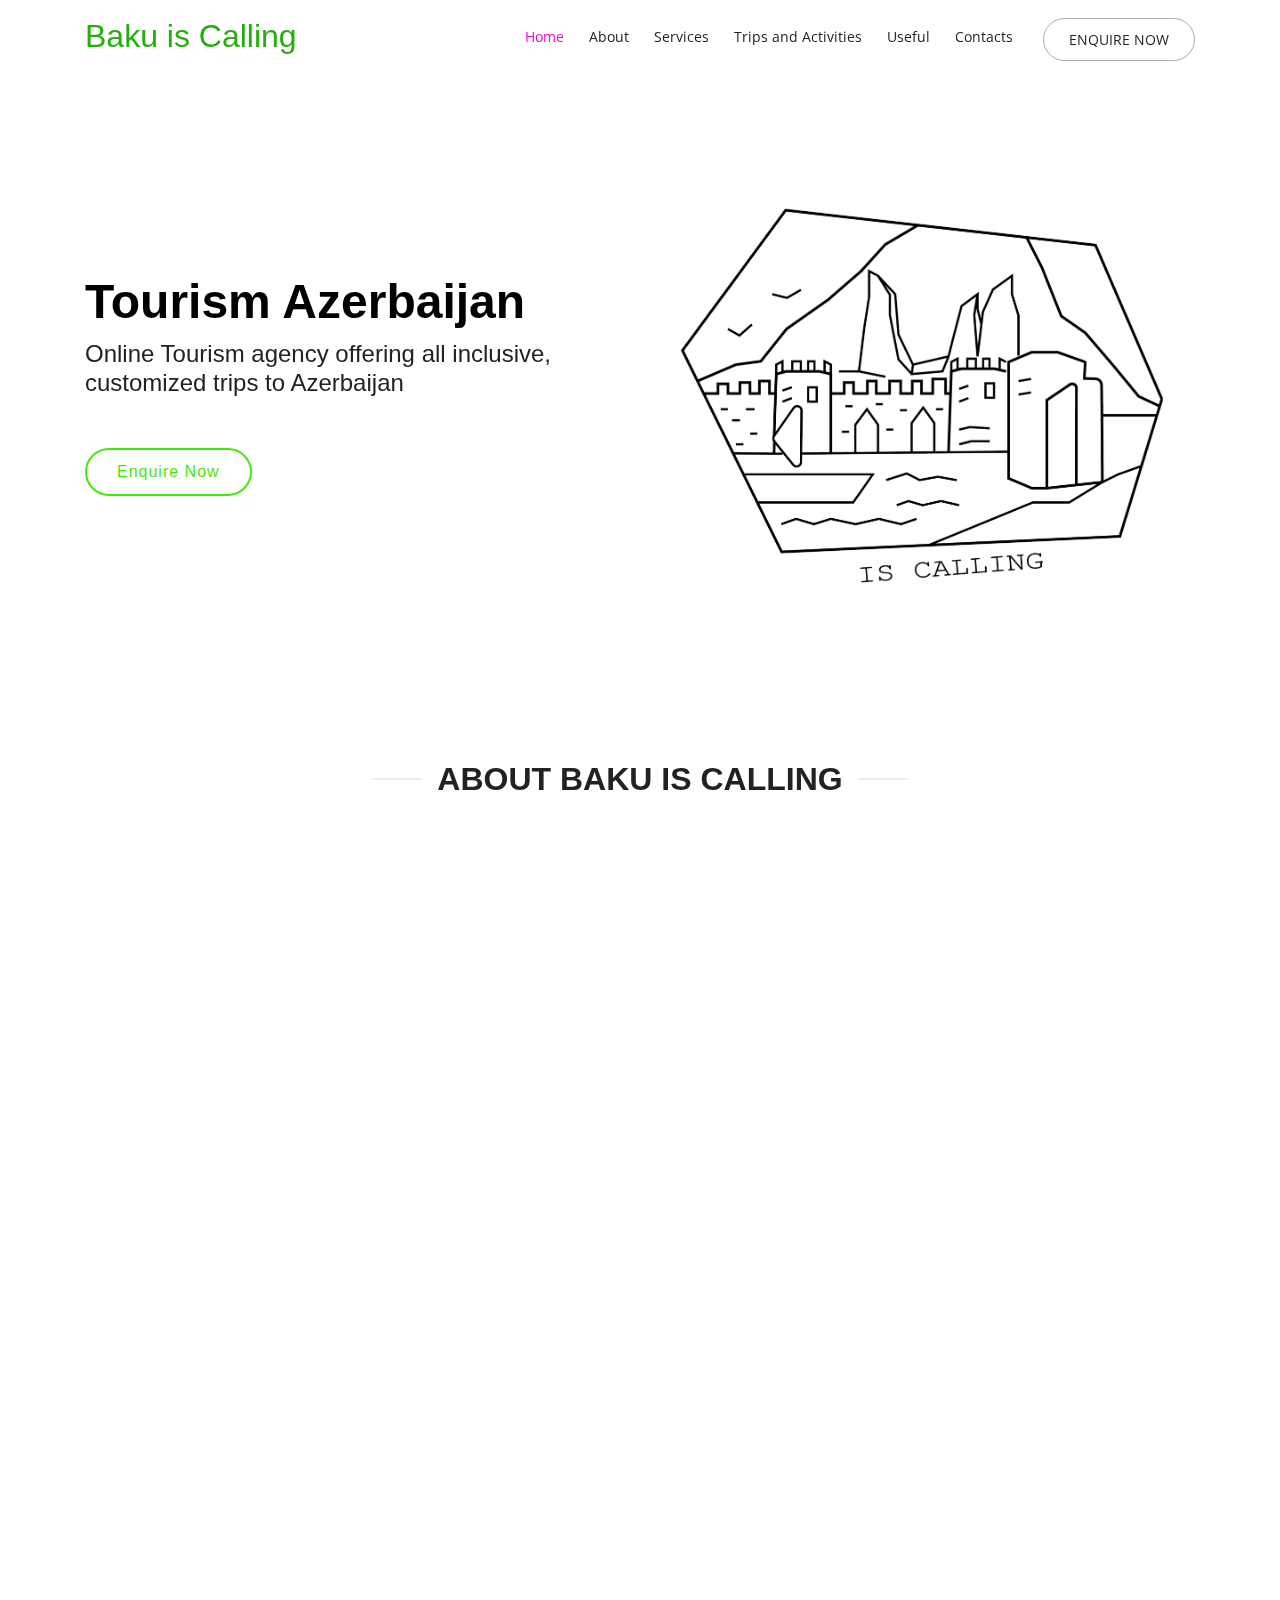
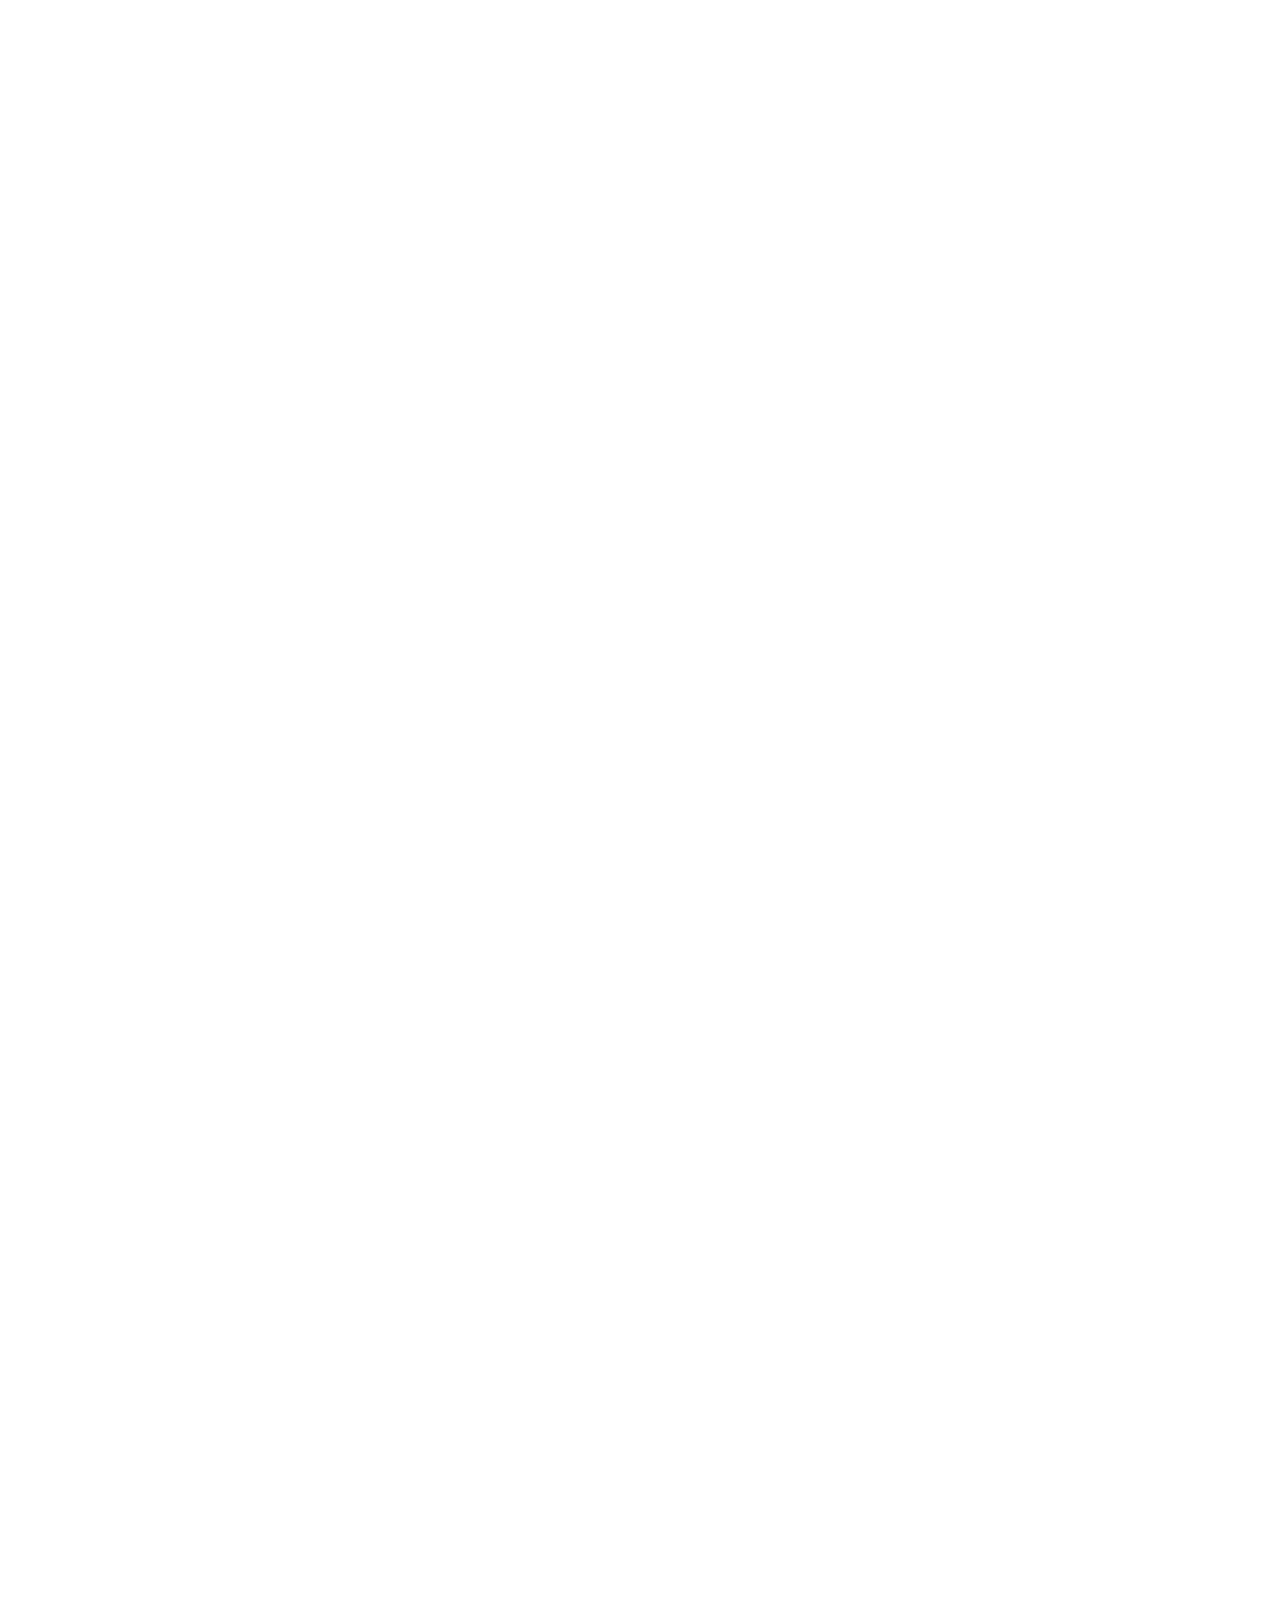
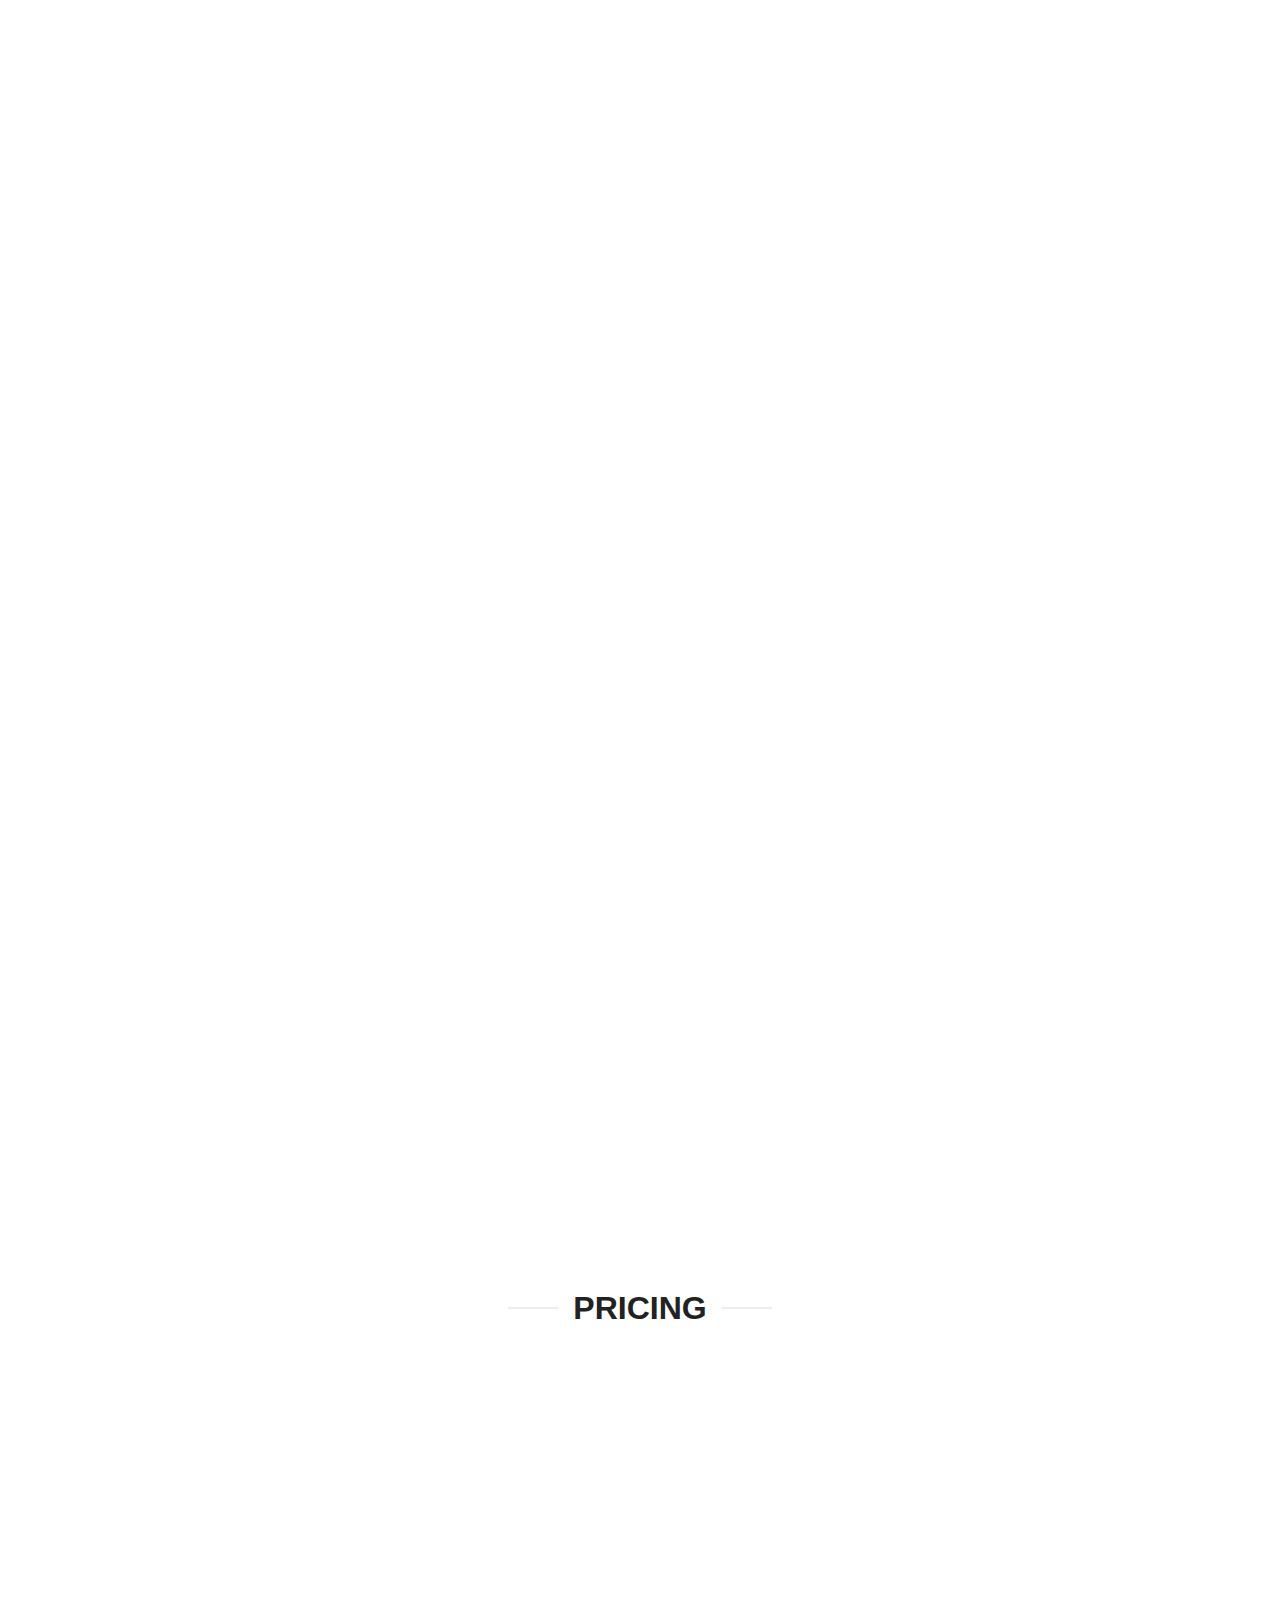
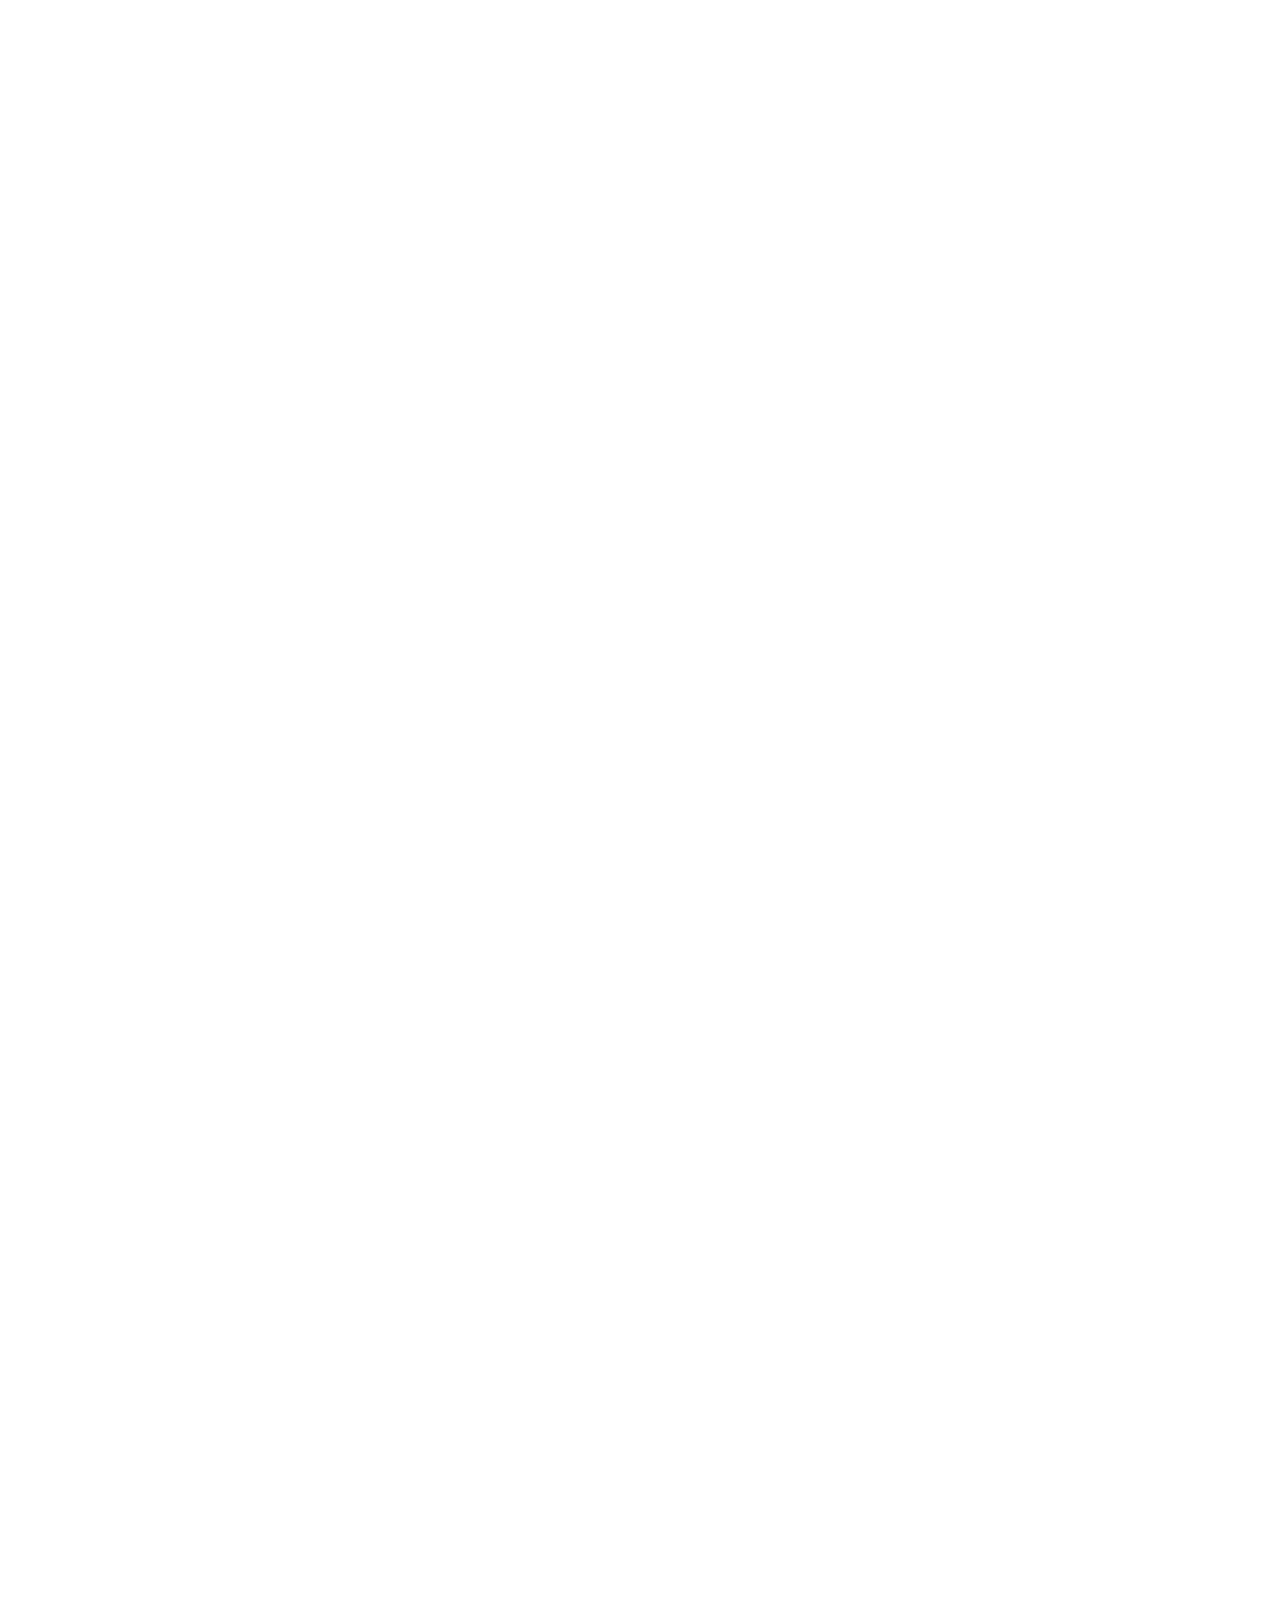
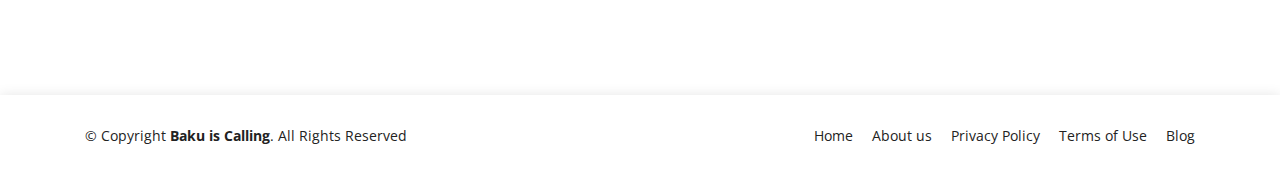
<file: index.html>
<!DOCTYPE html>
<html lang="en">

<head>
  <meta http-equiv="Content-Type" content="text/html; charset=UTF-8">
  <meta name="viewport" content="width=device-width, initial-scale=1.0">
  <meta name="description" content="Visit Azerbaijan with our customized accommodation, transportation and guide services. Trips and activities in Baku and regions of Azerbaijan.">
  <meta name="keywords" content="Azerbaijan Tourism, Visit Azerbaijan, Holiday Baku, Visit Baku, Tourism Azerbaijan, Tourism Baku">
  <meta name="yandex-verification" content="dbf1a92e62bc83cd" />
  <title>Visit Azerbaijan | Baku is Calling</title>
  <link rel="canonical" href="https://bakuiscalling.com/">
<!-- Google Tag Manager -->
<script>(function(w,d,s,l,i){w[l]=w[l]||[];w[l].push({'gtm.start':
new Date().getTime(),event:'gtm.js'});var f=d.getElementsByTagName(s)[0],
j=d.createElement(s),dl=l!='dataLayer'?'&l='+l:'';j.async=true;j.src=
'https://www.googletagmanager.com/gtm.js?id='+i+dl;f.parentNode.insertBefore(j,f);
})(window,document,'script','dataLayer','GTM-PJKL24L');</script>
<!-- End Google Tag Manager -->

  <!-- Favicons -->
  <link rel="icon" href="assets/img/apple-touch-icon.png">
  <link rel="apple-touch-icon" href="assets/img/apple-touch-icon.png">
  <link rel="icon" href="https://bakuiscalling.com/favicon.ico" type="image/x-icon">
  <!-- Google Fonts -->
  <link href="https://fonts.googleapis.com/css?family=Open+Sans:300,300i,400,400i,600,600i,700,700iRaleway:300,300i,400,400i,500,500i,600,600i,700,700iPoppins:300,300i,400,400i,500,500i,600,600i,700,700i" rel="stylesheet">

  <!-- Vendor CSS Files -->
  <link href="assets/vendor/bootstrap/css/bootstrap.min.css" rel="stylesheet">
  <link href="assets/vendor/icofont/icofont.min.css" rel="stylesheet">
  <link href="assets/vendor/remixicon/remixicon.css" rel="stylesheet">
  <link href="assets/vendor/boxicons/css/boxicons.min.css" rel="stylesheet">
  <link href="assets/vendor/owl.carousel/assets/owl.carousel.min.css" rel="stylesheet">
  <link href="assets/vendor/venobox/venobox.css" rel="stylesheet">
  <link href="assets/vendor/aos/aos.css" rel="stylesheet">
    <!-- Template Main CSS File -->
  <link href="assets/css/style.css" rel="stylesheet">
    <!-- Rechaptcha -->
    <script src='https://www.google.com/recaptcha/api.js'></script>
</head>

<body>
   <!-- Google Tag Manager (noscript) -->
<noscript><iframe src="https://www.googletagmanager.com/ns.html?id=GTM-PJKL24L"
height="0" width="0" style="display:none;visibility:hidden"></iframe></noscript>
<!-- End Google Tag Manager (noscript) -->
  <!-- ======= Header ======= -->
  <header id="header" class="fixed-top d-flex align-items-center">
    <div class="container d-flex align-items-center">

      <div class="logo mr-auto">
        <h2 class="text-light"><a href="/"><span>Baku is Calling</span></a></h2>
      </div>

      <nav class="nav-menu d-none d-lg-block">
        <ul>
          <li class="active"><a href="#header">Home</a></li>
          <li><a href="#about">About</a></li>
          <li><a href="#services">Services</a></li>
          <li><a href="#Trips-and-Activities">Trips and Activities</a></li>
          <li><a href="#useful">Useful</a></li>
		  <li><a href="#contacts">Contacts</a></li>
          <li class="get-started"><a class="btn btn-primary" data-toggle="modal" data-target="#exampleModalCenter">Enquire Now
          </a></li>
        </ul>
      </nav><!-- .nav-menu -->

    </div>
  </header><!-- End Header -->

  <!-- ======= Hero Section ======= -->
  <section id="hero" class="d-flex align-items-center">

    <div class="container">
      <div class="row">
        <div class="col-lg-6 pt-5 pt-lg-0 order-2 order-lg-1 d-flex flex-column justify-content-center">
          <h1 data-aos="zoom-out-right">Tourism Azerbaijan</h1>
          <h2 data-aos="zoom-out-right" data-aos-delay="400">Online Tourism agency offering all inclusive, customized trips to Azerbaijan</h2>
          <div data-aos="zoom-out-right" data-aos-delay="800">
			<button type="button" class="btn-order-now" data-toggle="modal" data-target="#exampleModalCenter">Enquire Now</button>
          </div>
        </div>
        <div class="col-lg-6 order-1 order-lg-2 hero-img" data-aos="fade-left" data-aos-delay="200">
          <img src="assets/img/apple-touch-icon.png" class="img-fluid animated" title="Visit Azerbaijan" alt="Baku is calling Icon">
        </div>
      </div>
    </div>
  </section><!-- End Hero -->

<!-- Modal -->
<div class="modal fade" id="exampleModalCenter" tabindex="-1" role="dialog" aria-hidden="true">
  <div class="modal-dialog modal-dialog-centered" role="document">
    <div class="modal-content">
      <div class="modal-header">
        <h5 class="modal-title w-100 text-center" >Fill your Enquiry</h5>
        <button type="button" class="close" data-dismiss="modal" aria-label="Close">
          <span aria-hidden="true">&times;</span>
        </button>
      </div>
      <div class="modal-body justify-content-center">
	  <form action="mail_handler.php" method="POST" name="form" class="form-box">
        <div class="modal-body mx-3">
        <div class="form-group">
		  <input type="text" id="name" name="name" placeholder="Your Name" class="form-control" required>
		  <label for="name" style="color:MediumSeaGreen;">Your Name</label>
        </div>
		&nbsp; &nbsp;
        <div class="form-group">
          <input type="email" id="email" name="email" placeholder="Your email" class="form-control" required>
          <label for="email" style="color:MediumSeaGreen;">Your Email</label>
        </div>
		&nbsp; &nbsp;
		<div class="form-group">
		  <input type="number" id="groupsize" name="groupsize" placeholder="Size of your group" class="form-control" required>
		  <label for="groupsize" style="color:MediumSeaGreen;">Size of your group</label>
        </div>
		&nbsp; &nbsp;
		<div class="form-row">
        <div class="form-group">
            <div class="form  input-with-post-icon datepicker">
            <input type="date" id="datefrom" class="form-control" name="datefrom" onfocus="this.min=new Date().toISOString().split('T')[0]" required>
			<label for="datefrom" style="color:MediumSeaGreen;" >Start Date</label>
          </div>
        </div>
		<div class="form-group">
            <div class="md-form  input-with-post-icon datepicker">
            <input type="date" id="dateto" class="form-control" name="dateto" onfocus="this.min=new Date().toISOString().split('T')[0]" required>
			<label for="dateto" style="color:MediumSeaGreen;" >End Date</label>
          </div>
        </div>
		</div>
		<div class="form-row">
		<div class="custom-control custom-checkbox">
        <input type="checkbox" class="custom-control-input" id="bakucitycheck" name="tours[]" value="BakuCity">
        <label class="custom-control-label" for="bakucitycheck">Baku City</label>
        </div>
		&nbsp; &nbsp;
		<div class="custom-control custom-checkbox">
        <input type="checkbox" class="custom-control-input" id="BakuMuseumsCheck" name="tours[]" value="BakuMuseums">
        <label class="custom-control-label" for="BakuMuseumsCheck">Baku Museums</label>
        </div>
		&nbsp; &nbsp;
		<div class="custom-control custom-checkbox">
        <input type="checkbox" class="custom-control-input" id="NaftalanCheck" name="tours[]" value="Naftalan">
        <label class="custom-control-label" for="NaftalanCheck">Naftalan</label>
        </div>
		</div>
		<div class="form-row">
		<div class="custom-control custom-checkbox">
        <input type="checkbox" class="custom-control-input" id="ShamakhiCheck" name="tours[]" value="Shamakhi">
        <label class="custom-control-label" for="ShamakhiCheck">Shamakhi</label>
        </div>
		&nbsp; &nbsp;
		<div class="custom-control custom-checkbox">
        <input type="checkbox" class="custom-control-input" id="GabalaCheck" name="tours[]" value="Gabala">
        <label class="custom-control-label" for="GabalaCheck">Gabala</label>
        </div>
		&nbsp; &nbsp;
		<div class="custom-control custom-checkbox">
        <input type="checkbox" class="custom-control-input" id="AteshgahCheck" name="tours[]" value="AteshgahandYanardag">
        <label class="custom-control-label" for="AteshgahCheck">Ateshgah and Yanardag</label>
        </div>
		</div>
		<div class="form-row">
		<div class="custom-control custom-checkbox">
        <input type="checkbox" class="custom-control-input" id="GoyGolCheck" name="tours[]" value="GoyGol">
        <label class="custom-control-label" for="GoyGolCheck">GoyGol</label>
        </div>
		&nbsp; &nbsp;
		<div class="custom-control custom-checkbox">
        <input type="checkbox" class="custom-control-input" id="Shekicheck" name="tours[]" value="Sheki">
        <label class="custom-control-label" for="Shekicheck">Sheki</label>
        </div>
		&nbsp; &nbsp;
		<div class="custom-control custom-checkbox">
        <input type="checkbox" class="custom-control-input" id="LahijCheck" name="tours[]" value="Lahij">
        <label class="custom-control-label" for="LahijCheck">Lahij</label>
        </div>
		&nbsp; &nbsp;
		<div class="custom-control custom-checkbox">
        <input type="checkbox" class="custom-control-input" id="HikingCheck" name="tours[]" value="Hiking">
        <label class="custom-control-label" for="HikingCheck">Hiking</label>
        </div>
		</div>
		<div class="form-row">
		<div class="custom-control custom-checkbox">
        <input type="checkbox" class="custom-control-input" id="GobustanCheck" name="tours[]" value="Gobustan">
        <label class="custom-control-label" for="GobustanCheck">Gobustan</label>
        </div>
		</div>
		<label style="color:MediumSeaGreen;" >Select Tours</label>
		
		
		<div class="form-row">
		<div class="custom-control custom-checkbox">
        <input type="checkbox" class="custom-control-input" id="AccommodationCheck" name="service[]" value="Accommodation">
        <label class="custom-control-label" for="AccommodationCheck">Accommodation</label>
        </div>
		&nbsp; &nbsp;
		<div class="custom-control custom-checkbox">
        <input type="checkbox" class="custom-control-input" id="transportationCheck" name="service[]" value="transportation">
        <label class="custom-control-label" for="transportationCheck">Transportation</label>
        </div>
		&nbsp; &nbsp;
		<div class="custom-control custom-checkbox">
        <input type="checkbox" class="custom-control-input" id="GuideCheck" name="service[]" value="Guide">
        <label class="custom-control-label" for="GuideCheck">Guide</label>
        </div>
		</div>
		<label style="color:MediumSeaGreen;" >Select Services</label>
		
		
		<div>
        <select multiple class="custom-select" name="servicefeatures[]" required>
		<option value="Luxury Transportation">Luxury Transportation</option>
		<option value="Offroad Vehicles">Offroad Vehicles</option>
		<option value="Apartment Villa">Apartment Villa</option>
		<option value="Luxury Hotel">Luxury Hotel</option>
		<option value="4* Hotel">4* Hotel</option>
		<option value="3* Hotel">3* Hotel</option>
		<option value="Hostel">Hostel</option>
		<option value="Camping Tent">Camping Tent</option>
		<option value="Event Venues">Event Venues</option>
		<option value="Extreme Activities">Extreme Activities</option>
		<option value="Golf">Golf</option>
		<option value="Bicycle">Bicycle</option>
		</select>
		<label style="color:MediumSeaGreen;" >Select Service Features</label>
		<small class="text-muted">
		Hold CTRL/CMD to select multiple
		</small>
		
        <div class="form-group">
          <i class="fas fa-pencil prefix grey-text"></i>
          <textarea id="textarea" class="md-textarea form-control" rows="4" name="msg" placeholder="Additional info about your trip"></textarea>
          <label for="textarea" style="color:MediumSeaGreen;" >Additional info</label>
          </div>
      </div> <br>
      <div id="robotfield" class="g-recaptcha" data-sitekey="6Le50ZIbAAAAAKEAwgjMxx20dxGnyZK-b3XjTi7e">
          </div>
      <label for="robotfield" style="color:MediumSeaGreen;" >Please Check this box</label><br>
      
	  <button type="button" class="btn btn-secondary" data-dismiss="modal">Close</button>
        <button type="submit" class="btn btn-primary" name="submit">Send Enquiry</button>
	  </div>
	  </form>
	  </div>
      <div class="modal-footer">
      </div>
    </div>
  </div>
</div>

  <main id="main">
    <!-- ======= About Us Section ======= -->
    <section id="about" class="about">
      <div class="container">
        <div class="section-title" data-aos="zoom-out-right">
          <h2>About Baku is Calling</h2>
        </div>

        <div class="row content">
          <div class="col-lg-6" data-aos="zoom-out-right" data-aos-delay="150">
            <p style="text-align:center;">Baku is Calling is offering professional tourism services in Azerbaijan. There is no need to leave your comfort zone, no need to visit conventional travel agencies multiple time and call them. Just tell us the details of what you want to do, we will organize it for you with help of our experienced supplier base.
			</p>
            <ul>
              <li><i class="ri-service-line"></i> We offer trips to all regions of Azerbaijan including accommodation, transportation and guide</li>
              <li><i class="ri-service-line"></i> We do not sell you a tour that is offered to all customers. We take your request and build a customized tour for you based on that.</li>
              <li><i class="ri-service-line"></i> You can add any service you want, ask for any trip inside Azerbaijan. In addition to trips, we can organise events and team-building activities on demand.</li>
            </ul>
          </div>
          <div class="col-lg-6 pt-4 pt-lg-0" data-aos="zoom-out-right" data-aos-delay="300">
            <p style="text-align:center;"> The customer journey starts with a filled enquiry on the website where you share some details like when you plan to visit, how many people visiting, which places you would like to visit and what additional services you require for your vacation in Baku and Azerbaijan. 
			   </p>
			  <ul>
			  <li><i class="ri-service-line"></i> Later, we come back to you with an offer according to your demands. Then the modifications are done based on your requirements again.</li>
			  <li><i class="ri-service-line"></i>The agreement is being done between us and you. The payments are done for service providers which is needed to be prepaid.</li>
			  <li><i class="ri-service-line"></i>In the last stage, you just visit Azerbaijan and enjoy your trip here.</li>
              </ul>
          </div>
        </div>
      </div>
    </section><!-- End About Us Section -->

    <!-- ======= Counts Section ======= -->
    <section id="counts" class="counts">
      <div class="container">
	  <div class= "section-title" data-aos="zoom-out-right">
          <h2>Tourism Numbers of Azerbaijan (2018)</h2>
        </div>

        <div class="row">
          <div class="image col-xl-5 d-flex align-items-stretch justify-content-xl-start" data-aos="fade-right" data-aos-delay="150">
            <img src="assets/img/1280px-Flag-map_of_Azerbaijan.svg.png" alt="Azerbaijan Map" title="Tourism Azerbaijan" class="img-fluid">
          </div>

          <div class="col-xl-7 d-flex align-items-stretch pt-4 pt-xl-0" data-aos="fade-left" data-aos-delay="300">
            <div class="content d-flex flex-column justify-content-center">
              <div class="row">
                <div class="col-md-6 d-md-flex align-items-md-stretch">
                  <div class="count-box">
					<i class="icofont-male"></i>
                    <span data-toggle="counter-up">2,849,600</span>
                    <p><strong>Number of foreigners visited</strong></p>
                  </div>
                </div>

                <div class="col-md-6 d-md-flex align-items-md-stretch">
                  <div class="count-box">
				     <i class="icofont-badge"></i>
                    <span data-toggle="counter-up">3</span>
                    <p><strong>UNESCO World Heritage Sites in Azerbaijan</strong></p>
                  </div>
                </div>

                <div class="col-md-6 d-md-flex align-items-md-stretch">
                  <div class="count-box">
				    <i class="icofont-5-star-hotel"></i>
                    <span data-toggle="counter-up">596</span>
                    <p><strong>Hotel and Hotel type organizations</strong></p>
                  </div>
                </div>

                <div class="col-md-6 d-md-flex align-items-md-stretch">
                  <div class="count-box">
                    <i class="icofont-hotel"></i>
                    <span data-toggle="counter-up">46,693</span>
                    <p><strong>Capacity of Hotel and Hotel type organizations</strong></p>
                  </div>
                </div>
                  
                  <small class="text-muted">
		Source www.stat.gov.az
		</small>
                  
              </div>
            </div>
          </div>
        </div>

      </div>
    </section><!-- End Counts Section -->

    <!-- ======= Services Section ======= -->
    <section id="services" class="services">
      <div class="container">

        <div class="section-title" data-aos="zoom-out-right">
          <h2>Tourism Services in Azerbaijan</h2>
          <p>Services offered in Baku and all the regions of Azerbaijan can be found below</p>
        </div>
		
		<div class="row justify-content-center" data-aos="zoom-out-right" data-aos-delay="200">
		<small>
		Click on services to add them to your enquiry.
		</small>
		</div>
		<br>		
        <div class="row justify-content-md-center">		
          <div class="col-md-6 col-lg-3 d-flex align-items-stretch mb-5 mb-lg-0">
		  <button onclick="checkIt('transportationCheck')" type="button" class="buttonaa" value="Transportation Service">
		      </button>
            <div class="icon-box" data-aos="zoom-out-right" data-aos-delay="100">
              <div class="icon"><i class="bx bx-bus"></i></div>
              <h3 class="title">Transportation in Azerbaijan</h3>
              <p class="description">According to the size of your group and needs we offer transportation. The service includes airport transfer, transportation for the trip destinations and transportation in free hours.</p>
            </div>
          </div>
		  		
          <div class="col-md-6 col-lg-3 d-flex align-items-stretch mb-5 mb-lg-0">
		  <button onclick="checkIt('AccommodationCheck')" type="button" class="buttonaa">
            </button>
            <div class="icon-box" data-aos="zoom-out-right" data-aos-delay="200">
              <div class="icon"><i class="bx bx-home-smile"></i></div>
              <h4 class="title">Accommodation in Azerbaijan</h4>
              <p class="description">The place to stay during your trip is going to be provided according to your needs.You have option to choose Hotel, Hostel, Apartment or custom venue for your events.</p>
            </div>
          </div>
		
          <div class="col-md-6 col-lg-3 d-flex align-items-stretch mb-5 mb-lg-0">
		  <button onclick="checkIt('GuideCheck')" type="button" class="buttonaa">
            </button>
            <div class="icon-box" data-aos="zoom-out-right" data-aos-delay="300">
              <div class="icon"><i class="bx bx-help-circle"></i></div>
              <h5 class="title">Guide in Azerbaijan</h5>
              <p class="description"> The Guides are offered according to the customer needs. Generally the guides are speaking English however based on the group travelling we offer custom languages as well.</p>
            </div>
          </div>
        </div>

      </div>
    </section><!-- End Services Section -->

    <!-- ======= Features Section ======= -->
    <section id="servicesdetailed" class="features">
      <div class="container">

        <div class="section-title" data-aos="zoom-out-right">
          <h2>Service Features</h2>
          <p>More details about the services offered.</p>
        </div>

        <div class="row" data-aos="zoom-out-right" data-aos-delay="300">
          <div class="col-lg-3 col-md-4">
            <div class="icon-box">
              <i class="icofont-racing-car" style="color: #F614DB;"></i>
              <h3><a>Luxury Transportation</a></h3>
            </div>
          </div>
          <div class="col-lg-3 col-md-4 mt-4 mt-md-0">
            <div class="icon-box">
              <i class="icofont-vehicle-trucktor" style="color: #5578ff;"></i>
              <h3><a>Offroad Vehicles</a></h3>
            </div>
          </div>
          <div class="col-lg-3 col-md-4 mt-4 mt-md-0">
            <div class="icon-box">
              <i class="icofont-ui-home" style="color: #e80368;"></i>
              <h3><a>Apartment Villa</a></h3>
            </div>
          </div>
          <div class="col-lg-3 col-md-4 mt-4 mt-lg-0">
            <div class="icon-box">
              <i class="icofont-5-star-hotel" style="color: #e361ff;"></i>
              <h3><a>Luxury Hotel</a></h3>
            </div>
          </div>
          <div class="col-lg-3 col-md-4 mt-4">
            <div class="icon-box">
              <i class="ri-hotel-line" style="color: #47aeff;"></i>
              <h3><a>4* Hotel</a></h3>
            </div>
          </div>
          <div class="col-lg-3 col-md-4 mt-4">
            <div class="icon-box">
              <i class="ri-hotel-fill" style="color: #1C902F;"></i>
              <h3><a>3* Hotel</a></h3>
            </div>
          </div>
          <div class="col-lg-3 col-md-4 mt-4">
            <div class="icon-box">
              <i class="icofont-hotel" style="color: #11dbcf;"></i>
              <h3><a>Hostel</a></h3>
            </div>
          </div>
          <div class="col-lg-3 col-md-4 mt-4">
            <div class="icon-box">
              <i class="icofont-hill-side" style="color: #4233ff;"></i>
              <h3><a>Camping Tent</a></h3>
            </div>
          </div>
          <div class="col-lg-3 col-md-4 mt-4">
            <div class="icon-box">
              <i class="ri-government-line" style="color: #b2904f;"></i>
              <h3><a>Event Venues</a></h3>
            </div>
          </div>
          <div class="col-lg-3 col-md-4 mt-4">
            <div class="icon-box">
              <i class="icofont-jumping" style="color: #b20969;"></i>
              <h3><a>Extreme Activities</a></h3>
            </div>
          </div>
          <div class="col-lg-3 col-md-4 mt-4">
            <div class="icon-box">
              <i class="icofont-golf-field" style="color: #A1A0BF;"></i>
              <h3><a>Golf</a></h3>
            </div>
          </div>
          <div class="col-lg-3 col-md-4 mt-4">
            <div class="icon-box">
              <i class="icofont-bicycle-alt-2" style="color: #29cc61;"></i>
              <h3><a>Bicycle</a></h3>
            </div>
          </div>
        </div>

      </div>
    </section><!-- End Features Section -->

    <!-- ======= Portfolio Section ======= -->
    <section id="Trips-and-Activities" class="portfolio">
      <div class="container">

        <div class="section-title" data-aos="zoom-out-right">
          <h2>Trips and Activities in Azerbaijan</h2>
          <p>Some of the most popular trips around Baku and Azerbaijan are mentioned below. You can choose multiple trips from this list or ask for a special trip for the period you are going to stay in Azerbaijan. Our team will prepare the most efficient trip in Azerbaijan for you. </p>
        </div>

        <div class="row" data-aos="zoom-out-right" data-aos-delay="200">
          <div class="col-lg-12 d-flex justify-content-center">
            <ul id="portfolio-flters">
              <li data-filter="*" class="filter-active">Azerbaijan</li>
              <li data-filter=".filter-Baku">Baku</li>
              <li data-filter=".filter-Regions">Regions</li>
            </ul>
          </div>
        </div>
		
		<div class="row justify-content-center" data-aos="zoom-out-right" data-aos-delay="200">
		<small>
		Click on the picture to get more information and add it your enquiry.
		</small>
		</div>
		<br>
        <div class="row portfolio-container" data-aos="zoom-out-right" data-aos-delay="400">

          <div class="col-lg-4 col-md-6 portfolio-item filter-Baku">
            <div class="portfolio-wrap">
              <img src="assets/img/portfolio/Oldtown1.jpg" class="img-fluid" title="Baku old town" alt="Baku Old Town">
              <div class="portfolio-info">
                <h4>Old Town (Içərişəhər)</h4>
                <p>Home to multiple UN world heritage sites, Old Town is considered as one of the main attributes of Azerbaijan history. The trip would take around 4 hours including museums. Including the tour guide, photo sessions the Baku old town walking tour is free. </p>
                <div class="portfolio-links">
                 <button type="button" onclick="checkIt('bakucitycheck')" class="buttonaa" style="color: white;"><i class="bx bx-plus"></i></button>
                </div>
              </div>
            </div>
          </div>

          <div class="col-lg-4 col-md-6 portfolio-item filter-Baku">
            <div class="portfolio-wrap">
              <img src="assets/img/portfolio/museums-trip-2.jpg" class="img-fluid" title="Haydar Aliyev Center" alt="Haydar Aliyev Center">
              <div class="portfolio-info">
                <h4>Baku Museums</h4>
                <p>Baku is home to multiple museums displaying ancient, modern, local and global pieces. The trip usually takes one day according to the number of museums visited. Including tour guide the Baku museums tour is free.</p>
                <div class="portfolio-links">
                 <button onclick="checkIt('BakuMuseumsCheck')" type="button" class="buttonaa" style="color: white;"><i class="bx bx-plus"></i></button>
                </div>
              </div>
            </div>
          </div>

          <div class="col-lg-4 col-md-6 portfolio-item filter-Regions">
            <div class="portfolio-wrap">
              <img src="assets/img/portfolio/sheki-2.png" class="img-fluid" title="Sheki" alt="Sheki Azerbaijan">
              <div class="portfolio-info">
                <h4>Sheki (Şəki)</h4>
                <p>Located on Northern Azerbaijan. Home to a UN world heritage site, delicious local food and warm locals. The trip usually takes 1 full day. Including accommodation, tour guide and breakfast the price of the Shaki tour is 20 EUR per person.</p>
                <div class="portfolio-links">
                 <button onclick="checkIt('Shekicheck')" type="button" class="buttonaa" style="color: white;"><i class="bx bx-plus"></i></button>
                </div>
              </div>
            </div>
          </div>

          <div class="col-lg-4 col-md-6 portfolio-item filter-Regions">
            <div class="portfolio-wrap">
              <img src="assets/img/portfolio/shamakhi.jpg" class="img-fluid" title="Shamakhi" alt="Shamakhi Azerbaijan">
              <div class="portfolio-info">
                <h4>Shamakhi (Şamaxı)</h4>
                <p>Famous for its wine, grape plantations and Astrophysics observatory center. The trip takes 1 full day. Including accommodation, tour guide and breakfast the price of the Shamakhi tour is 30 EUR per person.</p>
                <div class="portfolio-links">
                 <button onclick="checkIt('ShamakhiCheck')" type="button" class="buttonaa" style="color: white;"><i class="bx bx-plus"></i></button>
                </div>
              </div>
            </div>
          </div>

          <div class="col-lg-4 col-md-6 portfolio-item filter-Regions">
            <div class="portfolio-wrap">
              <img src="assets/img/portfolio/qobustan.jpg" class="img-fluid" title="Qobustan" alt="Qobustan Azerbaijan">
              <div class="portfolio-info">
                <h4>Gobustan</h4>
                <p>One of the oldest inhabited places in Azerbaijan, home to ancient drawings and multiple mud volcanoes including world's highest. The trip duration is 5 hours. Including the tour guide the Gobustan tour is 10 EUR per person.</p>
                <div class="portfolio-links">
                 <button onclick="checkIt('GobustanCheck')" type="button" class="buttonaa" style="color: white;"><i class="bx bx-plus"></i></button>
                </div>
              </div>
            </div>
          </div>

          <div class="col-lg-4 col-md-6 portfolio-item filter-Regions">
            <div class="portfolio-wrap">
              <img src="assets/img/portfolio/qebele-1.jpg" class="img-fluid" title="Qabala" alt="Qabala Azerbaijan">
              <div class="portfolio-info">
                <h4>Gabala (Qəbələ)</h4>
                <p>Located on Northern Azerbaijan, famous for its winter resort, nature and recent growth pace.The trip can take up to 2 days. Including accommodation, tour guide and breakfast the price of the Gabala (Tufandag or Shahdag) tour is 30 EUR per person.</p>
                <div class="portfolio-links">
                 <button onclick="checkIt('GabalaCheck')" type="button" class="buttonaa" style="color: white;"><i class="bx bx-plus"></i></button>
                </div>
              </div>
            </div>
          </div>

          <div class="col-lg-4 col-md-6 portfolio-item filter-Regions">
            <div class="portfolio-wrap">
              <img src="assets/img/portfolio/naftalan-1.jpg" class="img-fluid" title="Naftalan" alt="Naftalan Azerbaijan">
              <div class="portfolio-info">
                <h4>Naftalan</h4>
                <p>A city in central Azerbaijan, famous for its unique medical oil treatment for multiple diseases. The trip duration can vary according to treatment duration. Depending on the purpose of the tour, the Naftalan tour can be 50 EUR for 1 day including SPA, accommodation and breakfast otpion and 100 EUR with 1 week oil treatment option. </p>
                <div class="portfolio-links">
                <button onclick="checkIt('NaftalanCheck')" type="button" class="buttonaa" style="color: white;"><i class="bx bx-plus"></i></button>
                </div>
              </div>
            </div>
          </div>

          <div class="col-lg-4 col-md-6 portfolio-item filter-Regions">
            <div class="portfolio-wrap">
              <img src="assets/img/portfolio/lahic-1.jpg" class="img-fluid" title="Lahij" alt="Lahij Azerbaijan">
              <div class="portfolio-info">
                <h4>Lahij (Lahıc)</h4>
                <p>A Village in the top of mountains considered as home of craftsmanship. A great place to enjoy the natural village life and breathtaking nature views. The trip takes up to 1 day. Including accommodation, tour guide and breakfast the price of the Ismayilli Lahij tour is 30 EUR per person.</p>
                <div class="portfolio-links">
                 <button onclick="checkIt('LahijCheck')" type="button" class="buttonaa" style="color: white;"><i class="bx bx-plus"></i></button>
                </div>
              </div>
            </div>
          </div>

          <div class="col-lg-4 col-md-6 portfolio-item filter-Regions">
            <div class="portfolio-wrap">
              <img src="assets/img/portfolio/GoyGol.jpg" class="img-fluid" title="Goygol" alt="Goygol Azerbaijan">
              <div class="portfolio-info">
                <h4>Goygol (Göygöl)</h4>
                <p>Located in western part of Azerbaijan, The lake is created after earthquakes in the mountains. The trip to this astonishing natural landmark usually takes 1 full day. Including accommodation, tour guide and breakfast the price of the Goygol and Ganja tour is 35 EUR per person.</p>
                <div class="portfolio-links">
                 <button onclick="checkIt('GoyGolCheck')" type="button" class="buttonaa" style="color: white;"><i class="bx bx-plus"></i></button>
                </div>
              </div>
            </div>
          </div>

		  <div class="col-lg-4 col-md-6 portfolio-item filter-Regions">
            <div class="portfolio-wrap">
              <img src="assets/img/portfolio/ateshgah-2.jpg" class="img-fluid" title="Ateshgah" alt="Ateshgah Azerbaijan">
              <div class="portfolio-info">
                <h4>Ateshgah and Yanar dag</h4>
                <p>A temple located close to Baku, built by the Hindu community. A landmark to learn about fire worshipers. The trip duration is around 4 hours. Including tour guide the Ateshgah Yanardag tour is 10 EUR per person.</p>
                <div class="portfolio-links">
                 <button onclick="checkIt('AteshgahCheck')" type="button" class="buttonaa" style="color: white;"><i class="bx bx-plus"></i></button>
                </div>
              </div>
            </div>
          </div>
		  
		  <div class="col-lg-4 col-md-6 portfolio-item filter-Regions">
            <div class="portfolio-wrap">
              <img src="assets/img/portfolio/Hiking.jpg" class="img-fluid" title="Mountain Tourism Azerbaijan" alt="Mountain Azerbaijan">
              <div class="portfolio-info">
                <h4>Mountain Hiking Tour</h4>
                <p>The hiking tours are organized in either Greater Caucasus or Talish mountains. The height, difficulty and the duration vary according to the chosen destinations. The tours can be from 1 day to 3 days, including accommodation in guesthouses or tents. The price varies according to the choice.</p>
                <div class="portfolio-links">
                 <button onclick="checkIt('HikingCheck')" type="button" class="buttonaa" style="color: white;"><i class="bx bx-plus"></i></button>
                </div>
              </div>
            </div>
          </div>

        </div>

      </div>
    </section><!-- End Portfolio Section -->

    <!-- ======= Pricing Section ======= -->
    <section id="pricing" class="pricing">
      <div class="container">

        <div class="section-title">
          <h2>Pricing</h2>
        </div>

        <div class="row justify-content-md-center">

          <div class="col-lg-4 col-md-6 mt-4 mt-md-0">
            <div class="box recommended" data-aos="zoom-in" data-aos-delay="100">
              <h3>8 day all inclusive</h3>
              <h4><sup>€</sup>3200<span> / 4 people</span></h4>
              <ul>
                <li>Accommodation</li>
                <li>Transportation</li>
                <li>Guide</li>
                <li>Trips and Activities <li class="na">Naftalan</li>
				<li class="na">Mountain Hiking</li>
              </ul>
              <div class="btn-wrap">
                <button onclick="filledorder();checkIt('AteshgahCheck');checkIt('GoyGolCheck');checkIt('LahijCheck');checkIt('GabalaCheck');
                checkIt('GobustanCheck');checkIt('ShamakhiCheck');checkIt('Shekicheck');checkIt('BakuMuseumsCheck');checkIt('bakucitycheck');
                checkIt('transportationCheck');checkIt('AccommodationCheck');checkIt('GuideCheck')" class="btn-buy" data-toggle="modal" data-target="#exampleModalCenter">Order</button>
              </div>
            </div>
          </div>
      </div>
      </div>
    </section><!-- End Pricing Section -->

    <!-- ======= F.A.Q Section ======= -->
    <section id="useful" class="faq">
      <div class="container">

        <div class="section-title" data-aos="zoom-out-right">
          <h2>Useful</h2>
        </div>

        <div class="row faq-item d-flex align-items-stretch" data-aos="zoom-out-right" data-aos-delay="100">
          <div class="col-lg-5">
            <i class="icofont-id"></i>
            <h3><a href="https://evisa.gov.az/en/" target="_blank">E-Visa</a></h3>
          </div>
          <div class="col-lg-7">
            <p>
              In this <a href="https://evisa.gov.az/en/" target="_blank">website</a> you can find the website where you can apply for the visa to Azerbaijan electronically. To get a visa you need to have a valid passport for 3 months beyond your visit.
            </p>
          </div>
        </div><!-- End F.A.Q Item-->

        <div class="row faq-item d-flex align-items-stretch" data-aos="zoom-out-right" data-aos-delay="200">
          <div class="col-lg-5">
            <i class="icofont-briefcase"></i>
            <h3><a href="http://mct.gov.az/en" target="_blank">Ministry of  Culture</a></h3>
          </div>
          <div class="col-lg-7">
            <p>
			In this <a href="http://mct.gov.az/en" target="_blank">website</a> you can find the information about Azerbaijani culture shared by the ministry. You can check the schedule for different concerts, exhibitions, cinemas and theater.
			</p>
          </div>
        </div><!-- End F.A.Q Item-->

        <div class="row faq-item d-flex align-items-stretch" data-aos="zoom-out-right" data-aos-delay="300">
          <div class="col-lg-5">
            <i class="icofont-info-circle"></i>
            <h3><a href="https://www.tourismboard.az/" target="_blank">Azerbaijan Tourism Board</a></h3>
          </div>
          <div class="col-lg-7">
            <p>
			In this <a href="https://www.tourismboard.az/" target="_blank">website</a> you can find information about the tourism potentials of Azerbaijan. You can check all the must see places and the stories behind all those landmarks.
			</p>
          </div>
        </div><!-- End F.A.Q Item-->

      </div>
    </section><!-- End F.A.Q Section -->

    <!-- ======= Contact Section ======= -->
    <section id="contacts" class="contact">
      <div class="container">

        <div class="section-title" data-aos="zoom-out-right">
          <h2>Contacts</h2>
        </div>

        <div class="row">

          <div class="col-lg-4 col-md-6" data-aos="zoom-out-right" data-aos-delay="100">
            <div class="contact-about">		
              <h3>Trips to Azerbaijan</h3>	
             <br>			  
              <p>We are a fresh team offering professional, all inclusive tourism and event services in Azerbaijan.</p>
            </div>
          </div>
          <div class="col-lg-3 col-md-6 mt-4 mt-md-0" data-aos="zoom-out-right" data-aos-delay="200">
		  <br>
		  <br>
            <div class="info">
              <div>
                <i class="ri-map-pin-line"></i>
                <p>Baku<br>Azerbaijan</p>
              </div>
              <div>
                <i class="ri-mail-send-line"></i>
                <p><a href="mailto:support@bakuiscalling.com">Send Email</a></p>
              </div>
              <div>
                <i class="ri-phone-line"></i>
                <p>+994777373771</p>
              </div>
            </div>
          </div>

          <div class="col-lg-5 col-md-12" data-aos="zoom-out-right" data-aos-delay="300">
			 <br>
            <div class="social-links">
			    <h3>Find us on social media</h3>
				<br>
                <a href="https://www.facebook.com/Bakuiscalling/" target="_blank" class="facebook"><i class="icofont-facebook"></i></a> 
                <a href="https://www.instagram.com/bakuiscalling/" target="_blank" class="instagram"><i class="icofont-instagram"></i></a> 
                <a href="https://www.linkedin.com/company/bakuiscalling/" target="_blank" class="linkedin"><i class="icofont-linkedin"></i></a>
              </div>

        </div>
        </div>
      </div>
    </section><!-- End Contact Section -->

  </main><!-- End #main -->
     <!-- ======= Clients Section ======= -->
    <section id="clients" class="clients clients">
      <div class="container">
	  <div class="section-title" data-aos="zoom-out-right">
          <h2>Partners</h2>
        </div>

        <div class="row justify-content-md-center">

          <div class="col-lg-2 col-md-4 col-6" onclick="window.open('https://eg-med.com/','newwindow');">
            <img src="assets/img/clients/client-1.png" class="img-fluid" alt="EG Med Baku" title="EG Med logo" data-aos="zoom-out-right">
          </div>

          <div class="col-lg-2 col-md-4 col-6" onclick="window.open('https://www.instagram.com/bz.holidays/?igshid=1p85m7dyu7swp','newwindow');">
            <img src="assets/img/clients/client-2.jpeg" class="img-fluid" alt="BZ Holidays" title="BZ Holidays Logo" data-aos="zoom-out-right" data-aos-delay="100">
          </div>

        </div>

      </div>
    </section><!-- End Clients Section -->


  <!-- ======= Footer ======= -->
  <footer id="footer">
    <div class="container">
      <div class="row d-flex align-items-center">
        <div class="col-lg-6 text-lg-left text-center">
          <div class="copyright">
            &copy; Copyright <strong>Baku is Calling</strong>. All Rights Reserved
          </div>
        </div>
        <div class="col-lg-6">
          <nav class="footer-links text-lg-right text-center pt-2 pt-lg-0">
            <a href="#header" class="scrollto">Home</a>
            <a href="#about" class="scrollto">About us</a>
            <a href="/privacy.html">Privacy Policy</a>
            <a href="/term.html">Terms of Use</a>
			<a href="/blog">Blog</a>
          </nav>
        </div>
      </div>
    </div>
  </footer><!-- End Footer -->

  <a href="#" class="back-to-top"><i class="icofont-simple-up"></i></a>
</body>
  <!-- Vendor JS Files -->
  <script src="assets/vendor/jquery/jquery.min.js"></script>
  <script src="assets/vendor/bootstrap/js/bootstrap.bundle.min.js"></script>
  <script src="assets/vendor/jquery.easing/jquery.easing.min.js"></script>
  <script src="assets/vendor/php-email-form/validate.js"></script>
  <script src="assets/vendor/waypoints/jquery.waypoints.min.js"></script>
  <script src="assets/vendor/counterup/counterup.min.js"></script>
  <script src="assets/vendor/owl.carousel/owl.carousel.min.js"></script>
  <script src="assets/vendor/isotope-layout/isotope.pkgd.min.js"></script>
  <script src="assets/vendor/venobox/venobox.min.js"></script>
  <script src="assets/vendor/aos/aos.js"></script>

  <!-- Template Main JS File -->
  <script src="assets/js/main.js"></script>
</html>
</file>
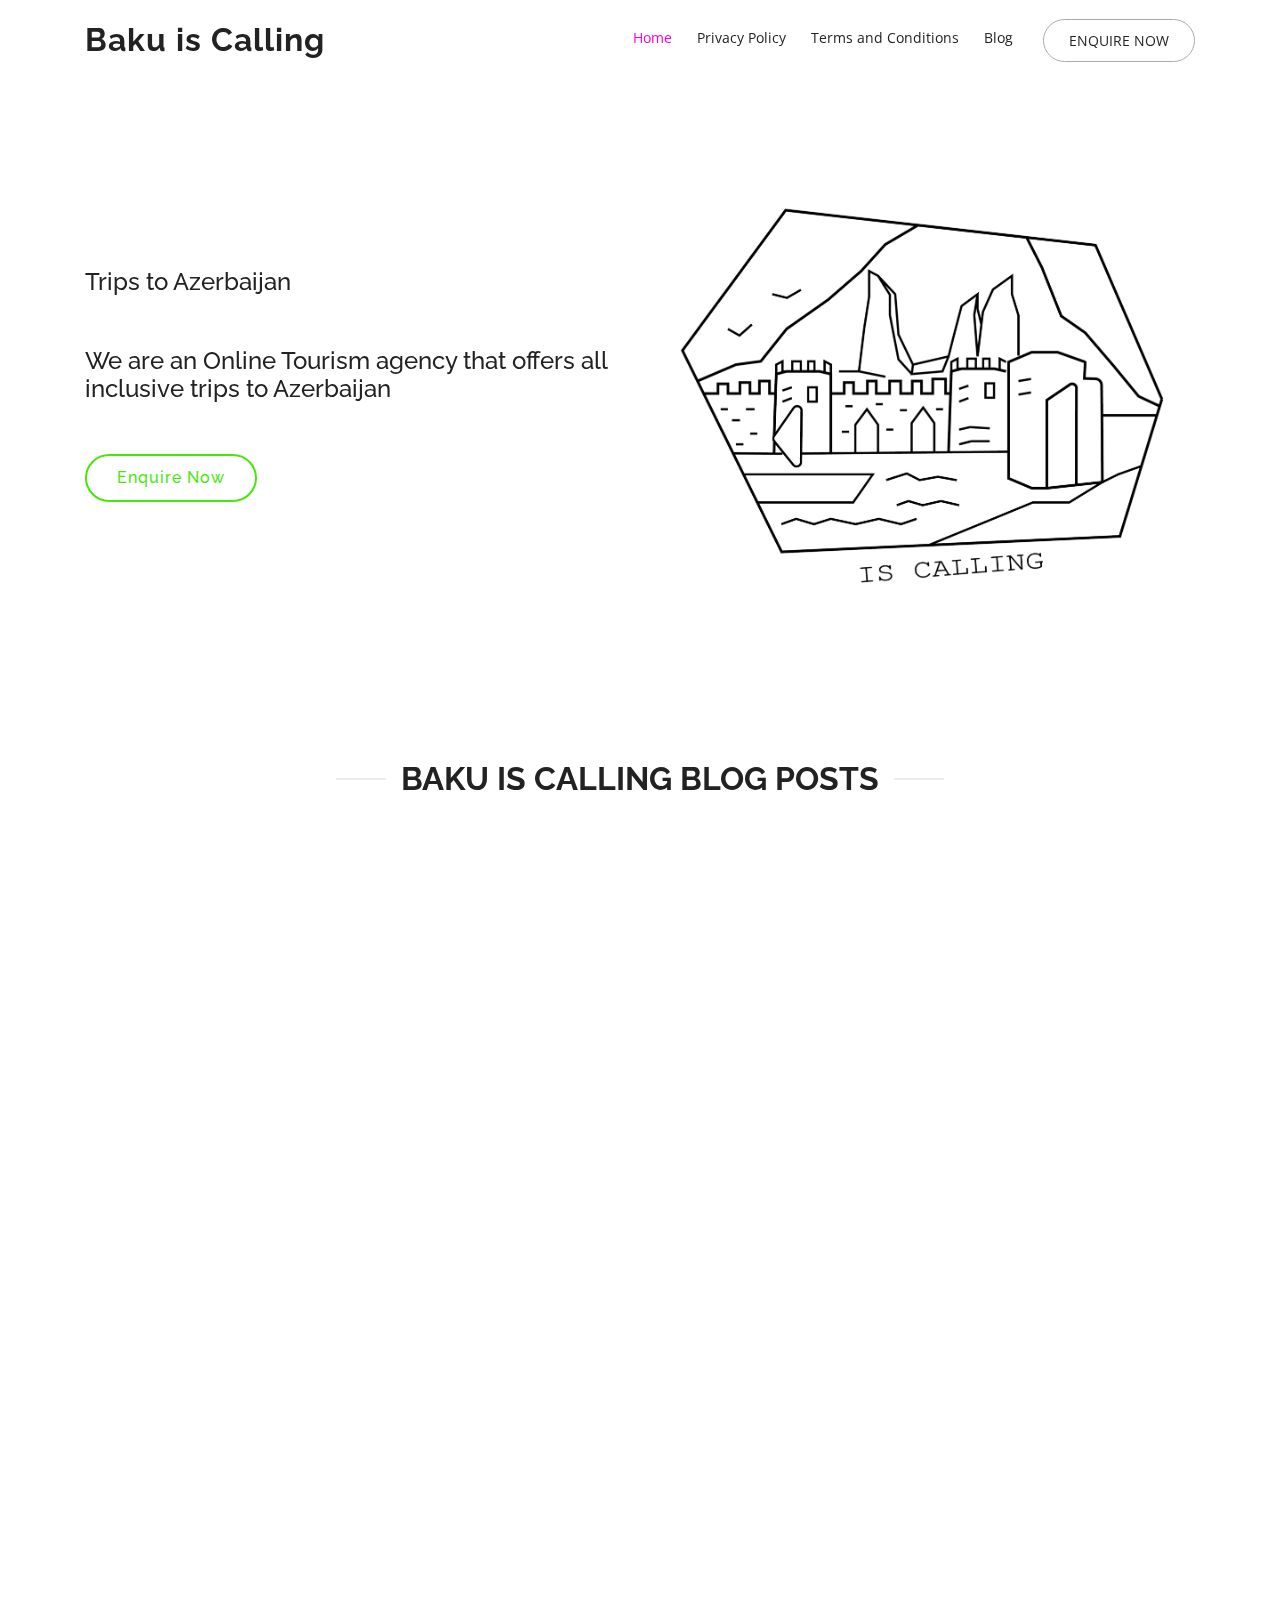
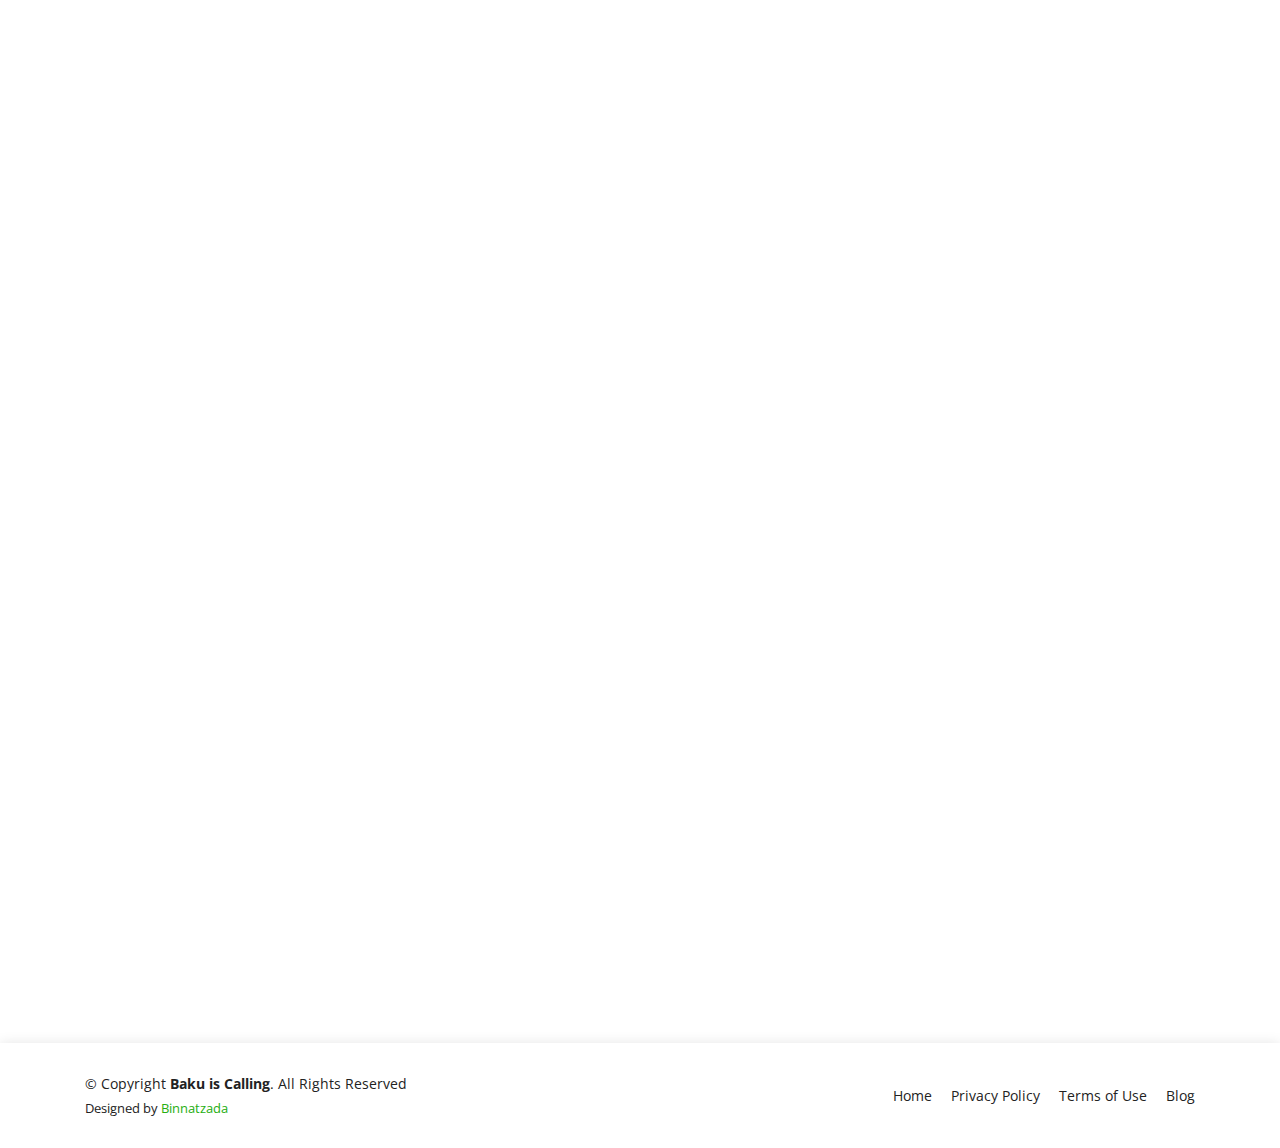
<file: blog.html>
<!DOCTYPE html>
<html lang="en">

<head>
  <meta charset="utf-8">
  <meta content="width=device-width, initial-scale=1.0" name="viewport">

  <title>Azerbaijan Blog | Baku is Calling</title>
  <meta name="description" content="Blog page of Baku is Calling about must do activities of Azerbaijan.">
  <meta name="keywords" content="Azerbaijan Tourism, Visit Azerbaijan, Holiday Baku, Visit Baku, Tourism Azerbaijan, Tourism Baku">
  <link rel="canonical" href="https://bakuiscalling.com/blog">
  <!-- Favicons -->
  <link rel="icon" href="assets/img/apple-touch-icon.png">
  <link rel="apple-touch-icon" href="assets/img/apple-touch-icon.png">
  <link rel="icon" href="https://bakuiscalling.com/favicon.ico" type="image/x-icon">

  <!-- Google Fonts -->
  <link href="https://fonts.googleapis.com/css?family=Open+Sans:300,300i,400,400i,600,600i,700,700i|Raleway:300,300i,400,400i,500,500i,600,600i,700,700i|Poppins:300,300i,400,400i,500,500i,600,600i,700,700i" rel="stylesheet">

  <!-- Vendor CSS Files -->
  <link href="assets/vendor/bootstrap/css/bootstrap.min.css" rel="stylesheet">
  <link href="assets/vendor/icofont/icofont.min.css" rel="stylesheet">
  <link href="assets/vendor/remixicon/remixicon.css" rel="stylesheet">
  <link href="assets/vendor/boxicons/css/boxicons.min.css" rel="stylesheet">
  <link href="assets/vendor/owl.carousel/assets/owl.carousel.min.css" rel="stylesheet">
  <link href="assets/vendor/venobox/venobox.css" rel="stylesheet">
  <link href="assets/vendor/aos/aos.css" rel="stylesheet">
    <!-- Template Main CSS File -->
  <link href="assets/css/style.css" rel="stylesheet">
<!-- Google Tag Manager -->
<script>(function(w,d,s,l,i){w[l]=w[l]||[];w[l].push({'gtm.start':
new Date().getTime(),event:'gtm.js'});var f=d.getElementsByTagName(s)[0],
j=d.createElement(s),dl=l!='dataLayer'?'&l='+l:'';j.async=true;j.src=
'https://www.googletagmanager.com/gtm.js?id='+i+dl;f.parentNode.insertBefore(j,f);
})(window,document,'script','dataLayer','GTM-PJKL24L');</script>
<!-- End Google Tag Manager -->
</head>

<body>
<!-- Google Tag Manager (noscript) -->
<noscript><iframe src="https://www.googletagmanager.com/ns.html?id=GTM-PJKL24L"
height="0" width="0" style="display:none;visibility:hidden"></iframe></noscript>
<!-- End Google Tag Manager (noscript) -->
  <!-- ======= Header ======= -->
  <header id="header" class="fixed-top d-flex align-items-center">
    <div class="container d-flex align-items-center">

      <div class="logo mr-auto">
        <h1 class="text-light"><a href="/"><span>Baku is Calling</span></a></h1>
        <!-- Uncomment below if you prefer to use an image logo -->
        <!-- <a href="index.html"><img src="assets/img/logo.png" alt="Baku is Calling Logo" class="img-fluid"></a>-->
      </div>

      <nav class="nav-menu d-none d-lg-block">
        <ul>
          <li class="active"><a href="/">Home</a></li>
          <li><a href="/privacy">Privacy Policy</a></li>
          <li><a href="/term">Terms and Conditions</a></li>
          <li><a href="/blog">Blog</a></li>
          <li class="get-started"><a type="button" class="btn btn-primary" data-toggle="modal" data-target="#exampleModalCenter">Enquire Now
          </a></li>
        </ul>
      </nav><!-- .nav-menu -->
    </div>
  </header><!-- End Header -->

  <!-- ======= Hero Section ======= -->
  <section id="hero" class="d-flex align-items-center">

    <div class="container">
      <div class="row">
        <div class="col-lg-6 pt-5 pt-lg-0 order-2 order-lg-1 d-flex flex-column justify-content-center">
          <h2 data-aos="zoom-out-right">Trips to Azerbaijan</h2>
          <h2 data-aos="zoom-out-right" data-aos-delay="400">We are an Online Tourism agency that offers all inclusive trips to Azerbaijan</h2>
          <div data-aos="zoom-out-right" data-aos-delay="800">
			<button type="button" class="btn-order-now" data-toggle="modal" data-target="#exampleModalCenter">Enquire Now</button>
          </div>
        </div>
        <div class="col-lg-6 order-1 order-lg-2 hero-img" data-aos="fade-left" data-aos-delay="200">
          <img src="assets/img/apple-touch-icon.png" class="img-fluid animated" alt="Baku is calling Icon">
        </div>
      </div>
    </div>
	
<!-- Modal -->
<div class="modal fade" id="exampleModalCenter" tabindex="-1" role="dialog" aria-labelledby="exampleModalCenterTitle" aria-hidden="true">
  <div class="modal-dialog modal-dialog-centered" role="document">
    <div class="modal-content">
      <div class="modal-header">
        <h5 class="modal-title w-100 text-center" >Fill your Enquiry</h5>
        <button type="button" class="close" data-dismiss="modal" aria-label="Close">
          <span aria-hidden="true">&times;</span>
        </button>
      </div>
      <div class="modal-body justify-content-center">
	  <form action="mail_handler.php" method="POST" name="form" class="form-box">
        <div class="modal-body mx-3">
        <div class="form-group">
		  <input type="text" id="name" name="name" placeholder="Your Name" class="form-control" required>
        </div>
		&nbsp; &nbsp;
        <div class="form-group">
          <input type="email" name="email" placeholder="Your email" class="form-control" required>
        </div>
		&nbsp; &nbsp;
		<div class="form-group">
		  <input type="number" name="groupsize" placeholder="Size of your group" class="form-control" required>
        </div>
		&nbsp; &nbsp;
		<div class="form-row">
        <div class="form-group">
            <div class="form  input-with-post-icon datepicker">
            <input type="date" class="form-control" name="datefrom" required>
			<label style="color:MediumSeaGreen;" >Start Date</label>
          </div>
        </div>
		<div class="form-group">
            <div class="md-form  input-with-post-icon datepicker">
            <input type="date" class="form-control" name="dateto" required>
			<label style="color:MediumSeaGreen;" >End Date</label>
          </div>
        </div>
		</div>
		<div class="form-row">
		<div class="custom-control custom-checkbox">
        <input type="checkbox" class="custom-control-input" id="bakucitycheck" name="tours[]" value="BakuCity">
        <label class="custom-control-label" for="bakucitycheck">Baku City</label>
        </div>
		&nbsp; &nbsp;
		<div class="custom-control custom-checkbox">
        <input type="checkbox" class="custom-control-input" id="BakuMuseumsCheck" name="tours[]" value="BakuMuseums">
        <label class="custom-control-label" for="BakuMuseumsCheck">Baku Museums</label>
        </div>
		&nbsp; &nbsp;
		<div class="custom-control custom-checkbox">
        <input type="checkbox" class="custom-control-input" id="NaftalanCheck" name="tours[]" value="Naftalan">
        <label class="custom-control-label" for="NaftalanCheck">Naftalan</label>
        </div>
		</div>
		<div class="form-row">
		<div class="custom-control custom-checkbox">
        <input type="checkbox" class="custom-control-input" id="ShamakhiCheck" name="tours[]" value="Shamakhi">
        <label class="custom-control-label" for="ShamakhiCheck">Shamakhi</label>
        </div>
		&nbsp; &nbsp;
		<div class="custom-control custom-checkbox">
        <input type="checkbox" class="custom-control-input" id="GabalaCheck" name="tours[]" value="Gabala">
        <label class="custom-control-label" for="GabalaCheck">Gabala</label>
        </div>
		&nbsp; &nbsp;
		<div class="custom-control custom-checkbox">
        <input type="checkbox" class="custom-control-input" id="AteshgahCheck" name="tours[]" value="AteshgahandYanardag">
        <label class="custom-control-label" for="AteshgahCheck">Ateshgah and Yanardag</label>
        </div>
		</div>
		<div class="form-row">
		<div class="custom-control custom-checkbox">
        <input type="checkbox" class="custom-control-input" id="GoyGolCheck" name="tours[]" value="GoyGol">
        <label class="custom-control-label" for="GoyGolcheck">GoyGol</label>
        </div>
		&nbsp; &nbsp;
		<div class="custom-control custom-checkbox">
        <input type="checkbox" class="custom-control-input" id="Shekicheck" name="tours[]" value="Sheki">
        <label class="custom-control-label" for="Shekicheck">Sheki</label>
        </div>
		&nbsp; &nbsp;
		<div class="custom-control custom-checkbox">
        <input type="checkbox" class="custom-control-input" id="LahijCheck" name="tours[]" value="Lahij">
        <label class="custom-control-label" for="LahijCheck">Lahij</label>
        </div>
		&nbsp; &nbsp;
		<div class="custom-control custom-checkbox">
        <input type="checkbox" class="custom-control-input" id="HikingCheck" name="tours[]" value="Hiking">
        <label class="custom-control-label" for="HikingCheck">Hiking</label>
        </div>
		</div>
		<div class="form-row">
		<div class="custom-control custom-checkbox">
        <input type="checkbox" class="custom-control-input" id="GobustanCheck" name="tours[]" value="Gobustan">
        <label class="custom-control-label" for="GobustanCheck">Gobustan</label>
        </div>
		</div>
		<label style="color:MediumSeaGreen;" >Select Tours</label>
		
		
		<div class="form-row">
		<div class="custom-control custom-checkbox">
        <input type="checkbox" class="custom-control-input" id="AccommodationCheck" name="service[]" value="Accommodation">
        <label class="custom-control-label" for="AccommodationCheck">Accommodation</label>
        </div>
		&nbsp; &nbsp;
		<div class="custom-control custom-checkbox">
        <input type="checkbox" class="custom-control-input" id="TransporationCheck" name="service[]" value="Transporation">
        <label class="custom-control-label" for="TransporationCheck">Transporation</label>
        </div>
		&nbsp; &nbsp;
		<div class="custom-control custom-checkbox">
        <input type="checkbox" class="custom-control-input" id="GuideCheck" name="service[]" value="Guide">
        <label class="custom-control-label" for="GuideCheck">Guide</label>
        </div>
		</div>
		<label style="color:MediumSeaGreen;" >Select Services</label>
		
		
		<div>
        <select multiple class="custom-select" name="servicefeatures[]" required>
		<option value="1">Luxury Transportation</option>
		<option value="2">Offroad Vehicles</option>
		<option value="3">Apartment Villa</option>
		<option value="4">Luxury Hotel</option>
		<option value="5">4* Hotel</option>
		<option value="6">3* Hotel</option>
		<option value="7">Hostel</option>
		<option value="8">Camping Tent</option>
		<option value="9">Event Venues</option>
		<option value="10">Extreme Activities</option>
		<option value="11">Golf</option>
		<option value="12">Bicycle</option>
		</select>
		<label style="color:MediumSeaGreen;" >Select Service Features</label>
		<small id="passwordHelpInline" class="text-muted">
		Hold CTRL to select multiple
		</small>
		
        <div class="form-group">
          <i class="fas fa-pencil prefix grey-text"></i>
          <textarea type="text" class="md-textarea form-control" rows="4" name="msg" placeholder="Additional info about your trip"></textarea>
          </div>
      </div>
	  <button type="button" class="btn btn-secondary" data-dismiss="modal">Close</button>
        <button type="submit" class="btn btn-primary" onlick="gtag_report_conversion" name="submit">Send Enquiry</button>
	  </div>
	  </form>
	  </div>
      <div class="modal-footer">
      </div>
    </div>
  </div>
</div>
  </section><!-- End Hero -->

 <section id="Portfolio">
  <div class="container">
        <div class="section-title" data-aos="zoom-out-right">
          <h2>Baku is Calling Blog Posts</h2>
        </div>
  </div>
 </section>
 
 <section class="portfolio">
      <div class="container">

        <div class="section-title" data-aos="zoom-out-right">
          <h4>Find Below some posts from different authors that we think can be useful before your trip to Azerbaijan.</h4>
		  <p>Click on the image to open the blog post.</p>
        </div>
		
		<div class="row justify-content-center" data-aos="zoom-out-right" data-aos-delay="200">
		<small>
		Click on the picture to read full post.
		</small>
		</div>
		
        <div class="row portfolio-container" data-aos="zoom-out-right" data-aos-delay="400">
		
		 <div class="col-lg-4 col-md-6 portfolio-item">
		  <button class="buttonaa" onclick=" window.open('https://cometobaku.blogspot.com/2020/06/azerbaijani-tea-we-start-and-finish-our.html', '_blank'); return false;">
            <div class="portfolio-wrap">
              <img src="assets/img/Blog/Tea.jpg" class="img-fluid" alt="Azerbaijani Tea">
              <div class="portfolio-info">
                <h4>Azerbaijani Tea</h4>
                <p>A post about tea drinking habits.</p>
              </div>
            </div>
			</button>
          </div>
		  
          <div class="col-lg-4 col-md-6 portfolio-item">
		  <button class="buttonaa" onclick=" window.open('https://cometobaku.blogspot.com/2020/06/Azerbaijan-road.html', '_blank'); return false;">
            <div class="portfolio-wrap">
              <img src="assets/img/Blog/Road.jpg" class="img-fluid" alt="Azerbaijani roads">
              <div class="portfolio-info">
                <h4>Road Trips</h4>
                <p>A post about Road trips that you can take in Azerbaijan.</p>
              </div>
            </div>
			</button>
          </div>
		  
		  <div class="col-lg-4 col-md-6 portfolio-item">
		  <button class="buttonaa" onclick=" window.open('https://cometobaku.blogspot.com/2020/06/why-a-dmc-in-azerbaijan.html', '_blank'); return false;">
            <div class="portfolio-wrap">
              <img src="assets/img/Blog/Oldtownn.jpg" class="img-fluid" alt="old town baku">
              <div class="portfolio-info">
                <h4>Why to choose a DMC for your trip?</h4>
                <p>A post about advantages of choosing a DMC while travelling.</p>
              </div>
            </div>
			</button>
          </div>
		  
		  <div class="col-lg-4 col-md-6 portfolio-item">
		  <button class="buttonaa" onclick=" window.open('https://bakuiscalling.blogspot.com/2019/10/the-most-beautiful-villages-in.html', '_blank'); return false;">
            <div class="portfolio-wrap">
              <img src="assets/img/Blog/oldcity2.jpg" class="img-fluid" alt="Azeri Villages">
              <div class="portfolio-info">
                <h4>The Most Beautiful Villages in Azerbaijan</h4>
                <p>An interesting blogpost by Shahmar about some Azerbaijani Villages.</p>
              </div>
            </div>
			</button>
          </div>
		  
          <div class="col-lg-4 col-md-6 portfolio-item">
		  <button class="buttonaa" onclick=" window.open('https://cometobaku.blogspot.com/2020/06/baku-carpet.html', '_blank'); return false;">
            <div class="portfolio-wrap">
              <img src="assets/img/Blog/Carpet.jpg" class="img-fluid" alt="old town carpet">
              <div class="portfolio-info">
                <h4>Azerbaijani Carpet</h4>
                <p>Short Post about the traditions carpet traditions in Azerbaijan.</p>
              </div>
            </div>
			</button>
          </div>

          <div class="col-lg-4 col-md-6 portfolio-item">
		  <button class="buttonaa" onclick=" window.open('https://cometobaku.blogspot.com/2020/06/things-to-do-in-azerbaijan.html', '_blank'); return false;">
            <div class="portfolio-wrap">
              <img src="assets/img/Blog/top1things.jpg" class="img-fluid" alt="baku old town">
              <div class="portfolio-info">
                <h4>Azerbaijani Tourism and COVID-19</h4>
                <p>A plan to spend your isolation day interesting by learning about Azerbaijan.</p>
              </div>
            </div>
			</button>
          </div>

          <div class="col-lg-4 col-md-6 portfolio-item">
		  <button class="buttonaa" onclick=" window.open('https://cometobaku.blogspot.com/2020/06/mosque-baku.html', '_blank'); return false;">
            <div class="portfolio-wrap">
              <img src="assets/img/Blog/Mosque.jpg" class="img-fluid" alt="Azerbaijani mosque">
              <div class="portfolio-info">
                <h4>Azerbaijani Landmarks</h4>
                <p>A post about one of the oldest mosques in Baku.</p>
              </div>
            </div>
			</button>
          </div>

		  <div class="col-lg-4 col-md-6 portfolio-item">
		  <button class="buttonaa" onclick=" window.open('https://bakuiscalling.blogspot.com/2019/10/best-10-things-to-do-in-baku.html', '_blank'); return false;">
            <div class="portfolio-wrap">
              <img src="assets/img/Blog/bulvar.jpeg" class="img-fluid" alt="Baku Boulevard">
              <div class="portfolio-info">
                <h4>Top 10 Things To Do In Baku</h4>
                <p>Wondering what are the best things to do in Baku? Read this blogpost by Shahmar.</p>
              </div>
            </div>
			</button>
          </div>
		 
		  <div class="col-lg-4 col-md-6 portfolio-item">
		  <button class="buttonaa" onclick=" window.open('https://bakuiscalling.blogspot.com/2019/10/top-clubs-in-baku.html', '_blank'); return false;">
            <div class="portfolio-wrap">
              <img src="assets/img/Blog/club.jpg" class="img-fluid" alt="Azeri Nightlife">
              <div class="portfolio-info">
                <h4>Top Clubs in Baku</h4>
                <p>A blogpost by Shahmar about Azerbaijani Nightlife.</p>
              </div>
            </div>
			</button>
          </div>
		  
		  <div class="col-lg-4 col-md-6 portfolio-item">
		  <button class="buttonaa" onclick=" window.open('https://bakuiscalling.blogspot.com/2019/10/best-pubs-and-bars-to-go-in-baku.html', '_blank'); return false;">
            <div class="portfolio-wrap">
              <img src="assets/img/Blog/Pubbar.jpg" class="img-fluid" alt="Azeri Entertainment">
              <div class="portfolio-info">
                <h4>Best Pubs and Bars in Baku</h4>
                <p>A blogpost by Shahmar about Bars and Pubs in Baku.</p>
              </div>
            </div>
			</button>
          </div>
		  
		  <div class="col-lg-4 col-md-6 portfolio-item">
		  <button class="buttonaa" onclick=" window.open('https://bakuiscalling.blogspot.com/2019/10/azerbaijan-street-food.html', '_blank'); return false;">
            <div class="portfolio-wrap">
              <img src="assets/img/Blog/doner.jpg" class="img-fluid" alt="Azeri street food">
              <div class="portfolio-info">
                <h4>Street food in Azerbaijan</h4>
                <p>A blogpost by Shahmar about tasty street food culture.</p>
              </div>
            </div>
			</button>
          </div>

        </div>

      </div>
    </section>

  <!-- ======= Footer ======= -->
  <footer id="footer">
    <div class="container">
      <div class="row d-flex align-items-center">
        <div class="col-lg-6 text-lg-left text-center">
          <div class="copyright">
            &copy; Copyright <strong>Baku is Calling</strong>. All Rights Reserved
          </div>
          <div class="credits">
            Designed by <a href="https://www.linkedin.com/in/binnatzada/" target="_blank">Binnatzada</a> 
          </div>
        </div>
        <div class="col-lg-6">
          <nav class="footer-links text-lg-right text-center pt-2 pt-lg-0">
            <a href="/index.html">Home</a>
            <a href="/privacy.html">Privacy Policy</a>
            <a href="/term.html">Terms of Use</a>
			<a href="/blog">Blog</a>
          </nav>
        </div>
      </div>
    </div>
  </footer><!-- End Footer -->

  <a href="#" class="back-to-top"><i class="icofont-simple-up"></i></a>

  <!-- Vendor JS Files -->
  <script src="assets/vendor/jquery/jquery.min.js"></script>
  <script src="assets/vendor/bootstrap/js/bootstrap.bundle.min.js"></script>
  <script src="assets/vendor/jquery.easing/jquery.easing.min.js"></script>
  <script src="assets/vendor/php-email-form/validate.js"></script>
  <script src="assets/vendor/waypoints/jquery.waypoints.min.js"></script>
  <script src="assets/vendor/counterup/counterup.min.js"></script>
  <script src="assets/vendor/owl.carousel/owl.carousel.min.js"></script>
  <script src="assets/vendor/isotope-layout/isotope.pkgd.min.js"></script>
  <script src="assets/vendor/venobox/venobox.min.js"></script>
  <script src="assets/vendor/aos/aos.js"></script>

  <!-- Template Main JS File -->
  <script src="assets/js/main.js"></script>

</body>

</html>
</file>
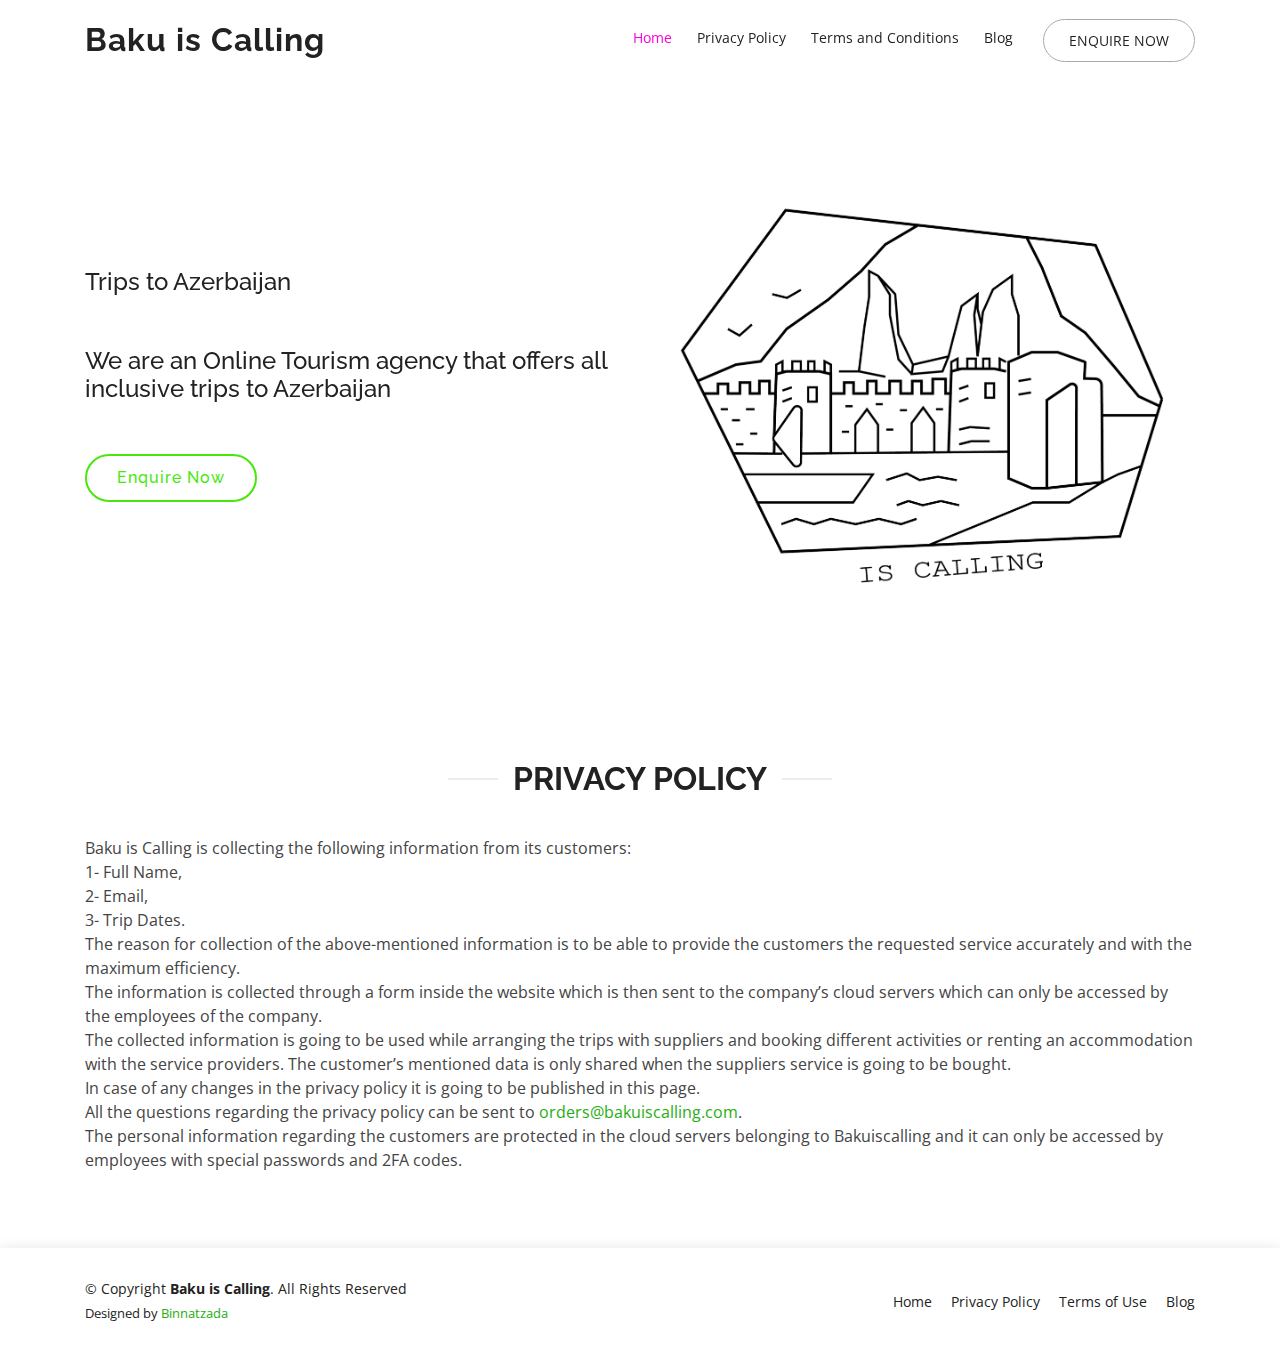
<file: privacy.html>
<!DOCTYPE html>
<html lang="en">

<head>
  <meta charset="utf-8">
  <meta content="width=device-width, initial-scale=1.0" name="viewport">

  <title>Privacy Policy | Baku is Calling</title>
  <meta name="description" content="Privacy policy of Baku is Calling website.">
  <meta name="keywords" content="Azerbaijan Tourism, Visit Azerbaijan, Holiday Baku, Visit Baku, Tourism Azerbaijan, Tourism Baku">
  <link rel="canonical" href="https://bakuiscalling.com/privacy">
  <!-- Favicons -->
  <link rel="icon" href="assets/img/apple-touch-icon.png">
  <link rel="apple-touch-icon" href="assets/img/apple-touch-icon.png">
  <link rel="icon" href="https://bakuiscalling.com/favicon.ico" type="image/x-icon">

  <!-- Google Fonts -->
  <link href="https://fonts.googleapis.com/css?family=Open+Sans:300,300i,400,400i,600,600i,700,700i|Raleway:300,300i,400,400i,500,500i,600,600i,700,700i|Poppins:300,300i,400,400i,500,500i,600,600i,700,700i" rel="stylesheet">

  <!-- Vendor CSS Files -->
  <link href="assets/vendor/bootstrap/css/bootstrap.min.css" rel="stylesheet">
  <link href="assets/vendor/icofont/icofont.min.css" rel="stylesheet">
  <link href="assets/vendor/remixicon/remixicon.css" rel="stylesheet">
  <link href="assets/vendor/boxicons/css/boxicons.min.css" rel="stylesheet">
  <link href="assets/vendor/owl.carousel/assets/owl.carousel.min.css" rel="stylesheet">
  <link href="assets/vendor/venobox/venobox.css" rel="stylesheet">
  <link href="assets/vendor/aos/aos.css" rel="stylesheet">
    <!-- Template Main CSS File -->
  <link href="assets/css/style.css" rel="stylesheet">
<!-- Google Tag Manager -->
<script>(function(w,d,s,l,i){w[l]=w[l]||[];w[l].push({'gtm.start':
new Date().getTime(),event:'gtm.js'});var f=d.getElementsByTagName(s)[0],
j=d.createElement(s),dl=l!='dataLayer'?'&l='+l:'';j.async=true;j.src=
'https://www.googletagmanager.com/gtm.js?id='+i+dl;f.parentNode.insertBefore(j,f);
})(window,document,'script','dataLayer','GTM-PJKL24L');</script>
<!-- End Google Tag Manager -->
</head>

<body>
    <!-- Google Tag Manager (noscript) -->
<noscript><iframe src="https://www.googletagmanager.com/ns.html?id=GTM-PJKL24L"
height="0" width="0" style="display:none;visibility:hidden"></iframe></noscript>
<!-- End Google Tag Manager (noscript) -->

  <!-- ======= Header ======= -->
  <header id="header" class="fixed-top d-flex align-items-center">
    <div class="container d-flex align-items-center">

      <div class="logo mr-auto">
        <h1 class="text-light"><a href="/"><span>Baku is Calling</span></a></h1>
        <!-- Uncomment below if you prefer to use an image logo -->
        <!-- <a href="index.html"><img src="assets/img/logo.png" alt="Baku is Calling Logo" class="img-fluid"></a>-->
      </div>
<nav class="nav-menu d-none d-lg-block">
        <ul>
          <li class="active"><a href="/index.html">Home</a></li>
          <li><a href="/privacy.html">Privacy Policy</a></li>
          <li><a href="/term.html">Terms and Conditions</a></li>
          <li><a href="/blog.html">Blog</a></li>
          <li class="get-started"><a type="button" class="btn btn-primary" data-toggle="modal" data-target="#exampleModalCenter">Enquire Now
          </a></li>
        </ul>
      </nav><!-- .nav-menu -->

    </div>
  </header><!-- End Header -->

  <!-- ======= Hero Section ======= -->
  <section id="hero" class="d-flex align-items-center">

    <div class="container">
      <div class="row">
        <div class="col-lg-6 pt-5 pt-lg-0 order-2 order-lg-1 d-flex flex-column justify-content-center">
          <h2 data-aos="zoom-out-right">Trips to Azerbaijan</h2>
          <h2 data-aos="zoom-out-right" data-aos-delay="400">We are an Online Tourism agency that offers all inclusive trips to Azerbaijan</h2>
          <div data-aos="zoom-out-right" data-aos-delay="800">
			<button type="button" class="btn-order-now" data-toggle="modal" data-target="#exampleModalCenter">Enquire Now</button>
          </div>
        </div>
        <div class="col-lg-6 order-1 order-lg-2 hero-img" data-aos="fade-left" data-aos-delay="200">
          <img src="assets/img/apple-touch-icon.png" class="img-fluid animated" alt="Baku is calling Icon">
        </div>
      </div>
    </div>
	
<!-- Modal -->
<div class="modal fade" id="exampleModalCenter" tabindex="-1" role="dialog" aria-labelledby="exampleModalCenterTitle" aria-hidden="true">
  <div class="modal-dialog modal-dialog-centered" role="document">
    <div class="modal-content">
      <div class="modal-header">
        <h5 class="modal-title w-100 text-center" >Fill your Enquiry</h5>
        <button type="button" class="close" data-dismiss="modal" aria-label="Close">
          <span aria-hidden="true">&times;</span>
        </button>
      </div>
      <div class="modal-body justify-content-center">
	  <form action="mail_handler.php" method="POST" name="form" class="form-box">
        <div class="modal-body mx-3">
        <div class="form-group">
		  <input type="text" id="name" name="name" placeholder="Your Name" class="form-control" required>
        </div>
		&nbsp; &nbsp;
        <div class="form-group">
          <input type="email" name="email" placeholder="Your email" class="form-control" required>
        </div>
		&nbsp; &nbsp;
		<div class="form-group">
		  <input type="number" name="groupsize" placeholder="Size of your group" class="form-control" required>
        </div>
		&nbsp; &nbsp;
		<div class="form-row">
        <div class="form-group">
            <div class="form  input-with-post-icon datepicker">
            <input type="date" class="form-control" name="datefrom" required>
			<label style="color:MediumSeaGreen;" >Start Date</label>
          </div>
        </div>
		<div class="form-group">
            <div class="md-form  input-with-post-icon datepicker">
            <input type="date" class="form-control" name="dateto" required>
			<label style="color:MediumSeaGreen;" >End Date</label>
          </div>
        </div>
		</div>
		<div class="form-row">
		<div class="custom-control custom-checkbox">
        <input type="checkbox" class="custom-control-input" id="bakucitycheck" name="tours[]" value="BakuCity">
        <label class="custom-control-label" for="bakucitycheck">Baku City</label>
        </div>
		&nbsp; &nbsp;
		<div class="custom-control custom-checkbox">
        <input type="checkbox" class="custom-control-input" id="BakuMuseumsCheck" name="tours[]" value="BakuMuseums">
        <label class="custom-control-label" for="BakuMuseumsCheck">Baku Museums</label>
        </div>
		&nbsp; &nbsp;
		<div class="custom-control custom-checkbox">
        <input type="checkbox" class="custom-control-input" id="NaftalanCheck" name="tours[]" value="Naftalan">
        <label class="custom-control-label" for="NaftalanCheck">Naftalan</label>
        </div>
		</div>
		<div class="form-row">
		<div class="custom-control custom-checkbox">
        <input type="checkbox" class="custom-control-input" id="ShamakhiCheck" name="tours[]" value="Shamakhi">
        <label class="custom-control-label" for="ShamakhiCheck">Shamakhi</label>
        </div>
		&nbsp; &nbsp;
		<div class="custom-control custom-checkbox">
        <input type="checkbox" class="custom-control-input" id="GabalaCheck" name="tours[]" value="Gabala">
        <label class="custom-control-label" for="GabalaCheck">Gabala</label>
        </div>
		&nbsp; &nbsp;
		<div class="custom-control custom-checkbox">
        <input type="checkbox" class="custom-control-input" id="AteshgahCheck" name="tours[]" value="AteshgahandYanardag">
        <label class="custom-control-label" for="AteshgahCheck">Ateshgah and Yanardag</label>
        </div>
		</div>
		<div class="form-row">
		<div class="custom-control custom-checkbox">
        <input type="checkbox" class="custom-control-input" id="GoyGolCheck" name="tours[]" value="GoyGol">
        <label class="custom-control-label" for="GoyGolcheck">GoyGol</label>
        </div>
		&nbsp; &nbsp;
		<div class="custom-control custom-checkbox">
        <input type="checkbox" class="custom-control-input" id="Shekicheck" name="tours[]" value="Sheki">
        <label class="custom-control-label" for="Shekicheck">Sheki</label>
        </div>
		&nbsp; &nbsp;
		<div class="custom-control custom-checkbox">
        <input type="checkbox" class="custom-control-input" id="LahijCheck" name="tours[]" value="Lahij">
        <label class="custom-control-label" for="LahijCheck">Lahij</label>
        </div>
		&nbsp; &nbsp;
		<div class="custom-control custom-checkbox">
        <input type="checkbox" class="custom-control-input" id="HikingCheck" name="tours[]" value="Hiking">
        <label class="custom-control-label" for="HikingCheck">Hiking</label>
        </div>
		</div>
		<div class="form-row">
		<div class="custom-control custom-checkbox">
        <input type="checkbox" class="custom-control-input" id="GobustanCheck" name="tours[]" value="Gobustan">
        <label class="custom-control-label" for="GobustanCheck">Gobustan</label>
        </div>
		</div>
		<label style="color:MediumSeaGreen;" >Select Tours</label>
		
		
		<div class="form-row">
		<div class="custom-control custom-checkbox">
        <input type="checkbox" class="custom-control-input" id="AccommodationCheck" name="service[]" value="Accommodation">
        <label class="custom-control-label" for="AccommodationCheck">Accommodation</label>
        </div>
		&nbsp; &nbsp;
		<div class="custom-control custom-checkbox">
        <input type="checkbox" class="custom-control-input" id="TransporationCheck" name="service[]" value="Transporation">
        <label class="custom-control-label" for="TransporationCheck">Transporation</label>
        </div>
		&nbsp; &nbsp;
		<div class="custom-control custom-checkbox">
        <input type="checkbox" class="custom-control-input" id="GuideCheck" name="service[]" value="Guide">
        <label class="custom-control-label" for="GuideCheck">Guide</label>
        </div>
		</div>
		<label style="color:MediumSeaGreen;" >Select Services</label>
		
		
		<div>
        <select multiple class="custom-select" name="servicefeatures[]" required>
		<option value="1">Luxury Transportation</option>
		<option value="2">Offroad Vehicles</option>
		<option value="3">Apartment Villa</option>
		<option value="4">Luxury Hotel</option>
		<option value="5">4* Hotel</option>
		<option value="6">3* Hotel</option>
		<option value="7">Hostel</option>
		<option value="8">Camping Tent</option>
		<option value="9">Event Venues</option>
		<option value="10">Extreme Activities</option>
		<option value="11">Golf</option>
		<option value="12">Bicycle</option>
		</select>
		<label style="color:MediumSeaGreen;" >Select Service Features</label>
		<small id="passwordHelpInline" class="text-muted">
		Hold CTRL to select multiple
		</small>
		
        <div class="form-group">
          <i class="fas fa-pencil prefix grey-text"></i>
          <textarea type="text" class="md-textarea form-control" rows="4" name="msg" placeholder="Additional info about your trip"></textarea>
          </div>
      </div>
	  <button type="button" class="btn btn-secondary" data-dismiss="modal">Close</button>
        <button type="submit" class="btn btn-primary" onlick="gtag_report_conversion" name="submit">Send Enquiry</button>
	  </div>
	  </form>
	  </div>
      <div class="modal-footer">
      </div>
    </div>
  </div>
</div>


  </section><!-- End Hero -->

  <section id="Privacy">
  <div class="container">
        <div class="section-title" data-aos="zoom-out-right">
          <h2>Privacy Policy</h2>
        </div>
  </div>
  <div class="container">
  <div class ="Privacy">
  <p>Baku is Calling is collecting the following information from its customers:<br>
1-	Full Name,<br>
2-	Email,<br>
3-	Trip Dates.<br>
The reason for collection of the above-mentioned information is to be able to provide the customers the requested service accurately and with the maximum efficiency.<br>
The information is collected through a form inside the website which is then sent to the company’s cloud servers which can only be accessed by the employees of the company.<br>
The collected information is going to be used while arranging the trips with suppliers and booking different activities or renting an accommodation with the service providers. The customer’s mentioned data is only shared when the suppliers service is going to be bought.<br>
In case of any changes in the privacy policy it is going to be published in this page.<br>
All the questions regarding the privacy policy can be sent to <a href="mailto:orders@bakuiscalling.com">orders@bakuiscalling.com</a>.<br>
The personal information regarding the customers are protected in the cloud servers belonging to Bakuiscalling and it can only be accessed by employees with special passwords and 2FA codes.<br>
</p>
</div>
</div>
   </section>
  <!-- ======= Footer ======= -->
  <footer id="footer">
    <div class="container">
      <div class="row d-flex align-items-center">
        <div class="col-lg-6 text-lg-left text-center">
          <div class="copyright">
            &copy; Copyright <strong>Baku is Calling</strong>. All Rights Reserved
          </div>
          <div class="credits">
            Designed by <a href="https://www.linkedin.com/in/binnatzada/" target="_blank">Binnatzada</a> 
          </div>
        </div>
        <div class="col-lg-6">
          <nav class="footer-links text-lg-right text-center pt-2 pt-lg-0">
            <a href="/index.html">Home</a>
            <a href="/privacy.html">Privacy Policy</a>
            <a href="/term.html">Terms of Use</a>
			<a href="blog">Blog</a>
          </nav>
        </div>
      </div>
    </div>
  </footer><!-- End Footer -->

  <a href="#" class="back-to-top"><i class="icofont-simple-up"></i></a>

  <!-- Vendor JS Files -->
  <script src="assets/vendor/jquery/jquery.min.js"></script>
  <script src="assets/vendor/bootstrap/js/bootstrap.bundle.min.js"></script>
  <script src="assets/vendor/jquery.easing/jquery.easing.min.js"></script>
  <script src="assets/vendor/php-email-form/validate.js"></script>
  <script src="assets/vendor/waypoints/jquery.waypoints.min.js"></script>
  <script src="assets/vendor/counterup/counterup.min.js"></script>
  <script src="assets/vendor/owl.carousel/owl.carousel.min.js"></script>
  <script src="assets/vendor/isotope-layout/isotope.pkgd.min.js"></script>
  <script src="assets/vendor/venobox/venobox.min.js"></script>
  <script src="assets/vendor/aos/aos.js"></script>

  <!-- Template Main JS File -->
  <script src="assets/js/main.js"></script>

</body>

</html>
</file>
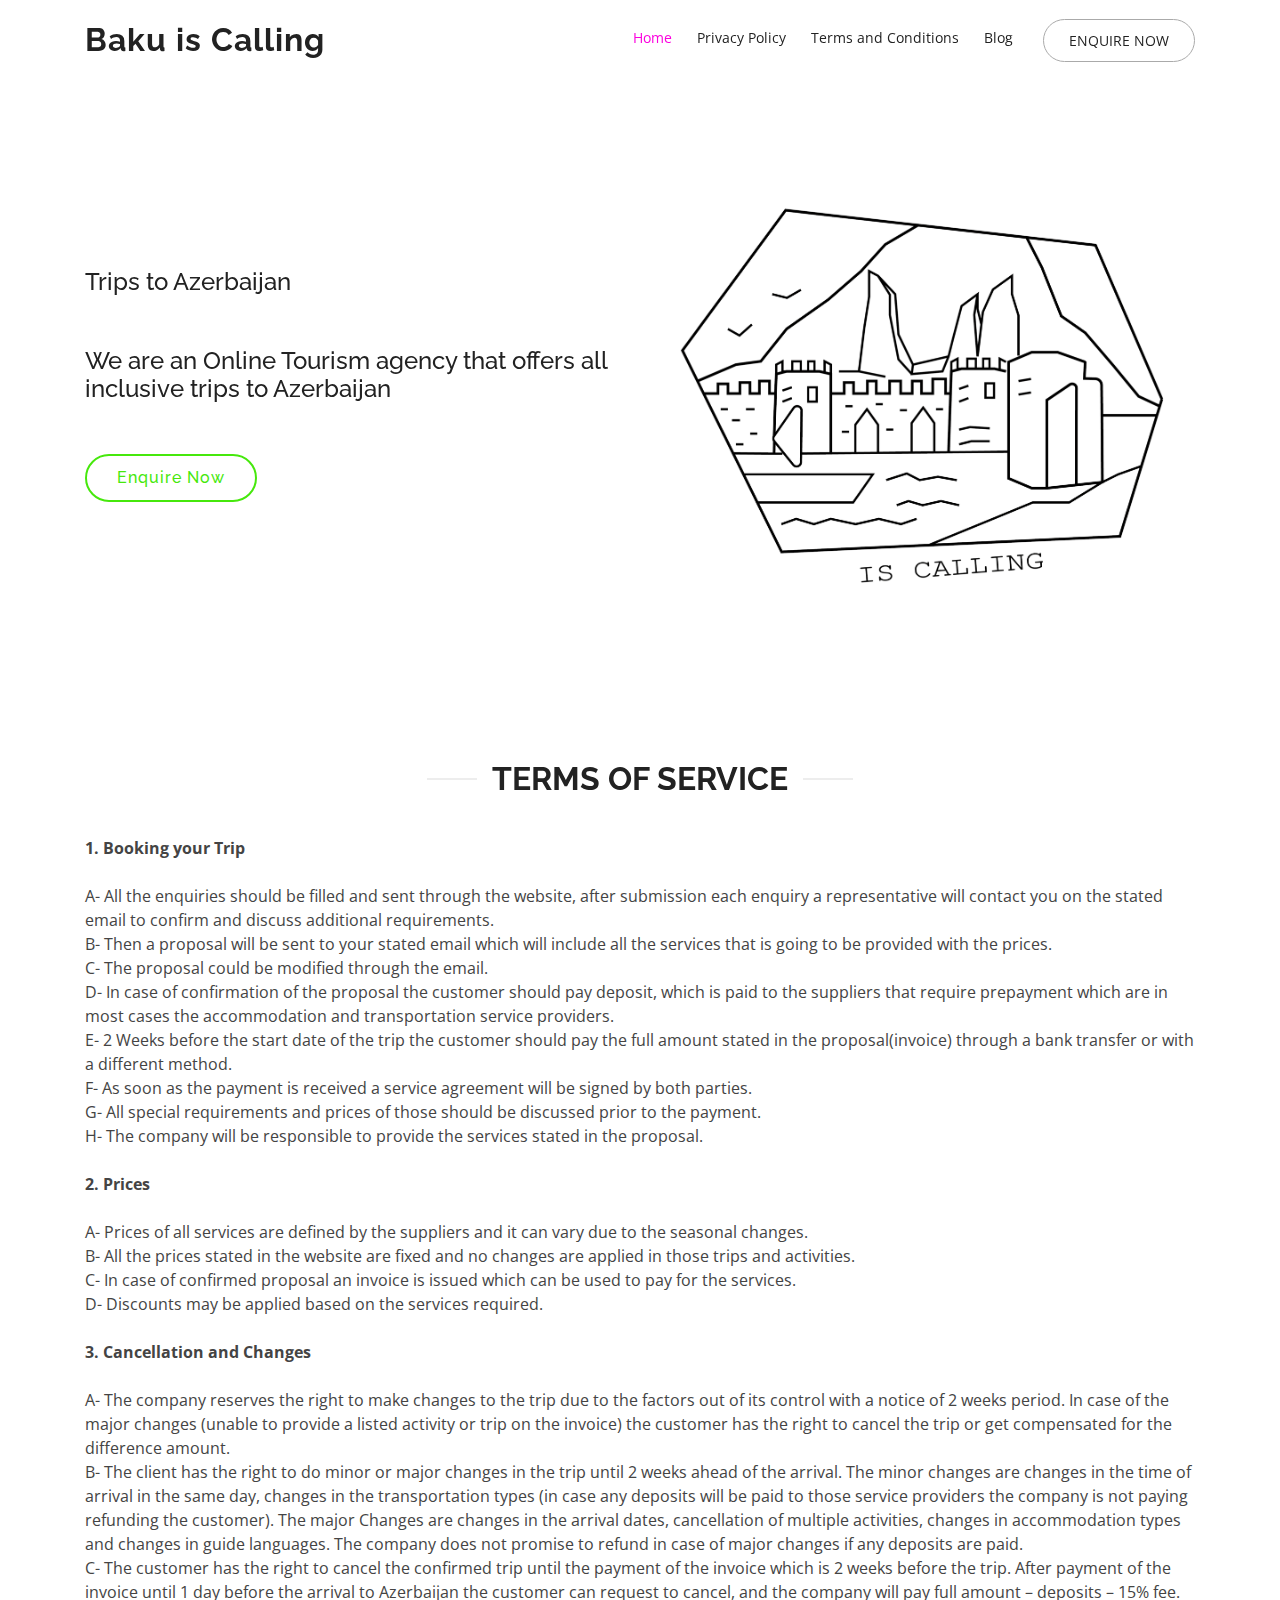
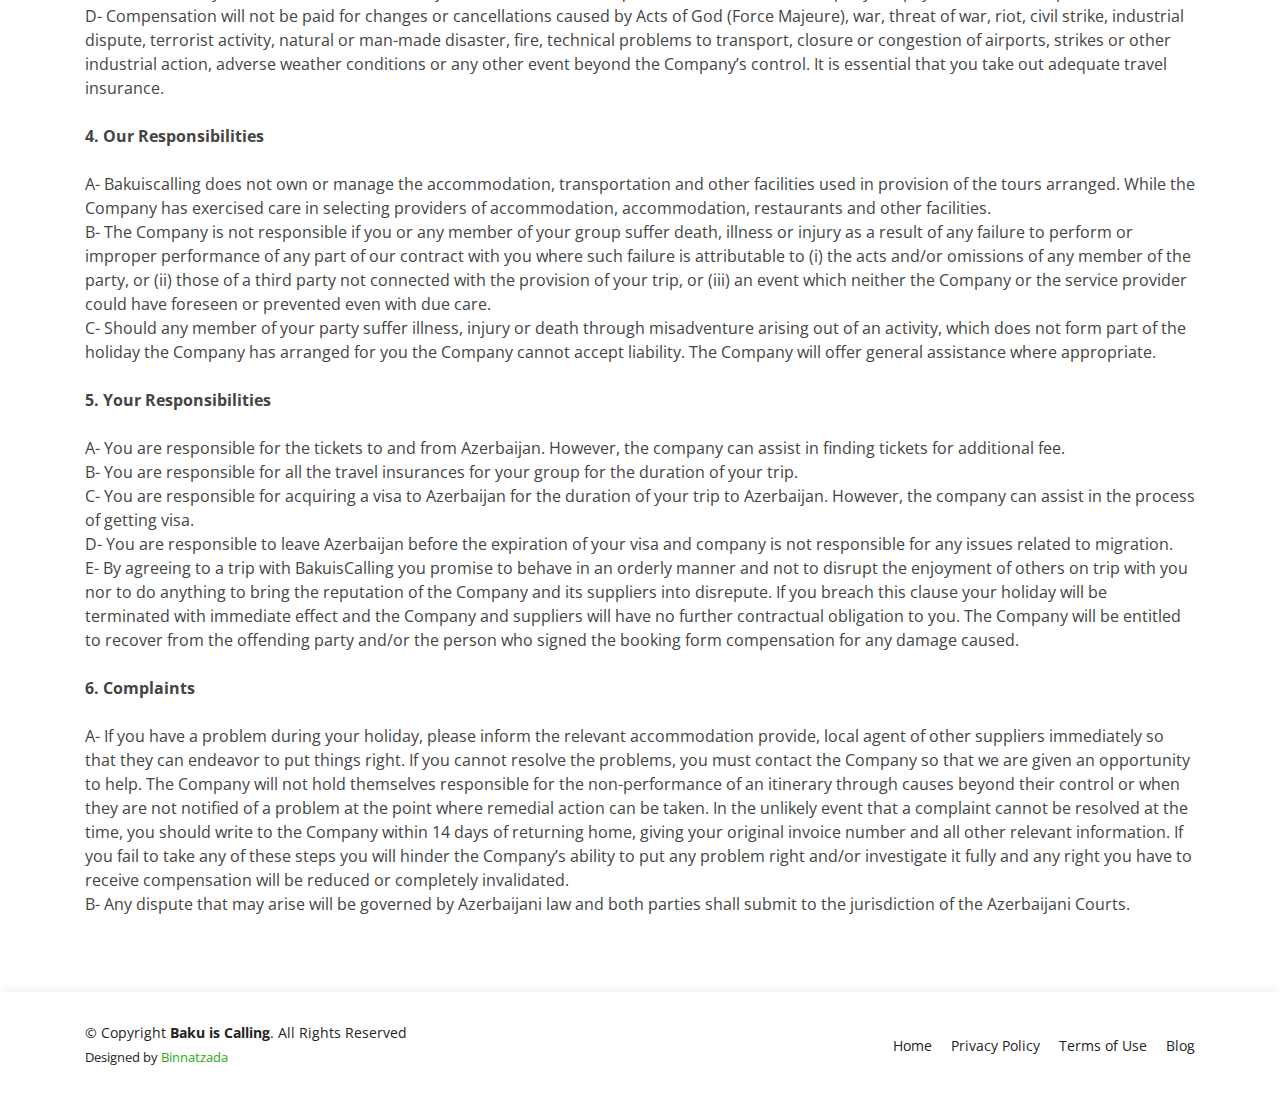
<file: term.html>
<!DOCTYPE html>
<html lang="en">

<head>
  <meta charset="utf-8">
  <meta content="width=device-width, initial-scale=1.0" name="viewport">

  <title>Terms and Conditions | Baku is Calling</title>
  <meta name="description" content="Terms and Conditions for the services you order with Baku is Calling.">
  <meta name="keywords" content="Azerbaijan Tourism, Visit Azerbaijan, Holiday Baku, Visit Baku, Tourism Azerbaijan, Tourism Baku">
  <link rel="canonical" href="https://bakuiscalling.com/term">
  <!-- Favicons -->
  <link rel="icon" href="assets/img/apple-touch-icon.png">
  <link rel="apple-touch-icon" href="assets/img/apple-touch-icon.png">
  <link rel="icon" href="https://bakuiscalling.com/favicon.ico" type="image/x-icon">

  <!-- Google Fonts -->
  <link href="https://fonts.googleapis.com/css?family=Open+Sans:300,300i,400,400i,600,600i,700,700i|Raleway:300,300i,400,400i,500,500i,600,600i,700,700i|Poppins:300,300i,400,400i,500,500i,600,600i,700,700i" rel="stylesheet">

  <!-- Vendor CSS Files -->
  <link href="assets/vendor/bootstrap/css/bootstrap.min.css" rel="stylesheet">
  <link href="assets/vendor/icofont/icofont.min.css" rel="stylesheet">
  <link href="assets/vendor/remixicon/remixicon.css" rel="stylesheet">
  <link href="assets/vendor/boxicons/css/boxicons.min.css" rel="stylesheet">
  <link href="assets/vendor/owl.carousel/assets/owl.carousel.min.css" rel="stylesheet">
  <link href="assets/vendor/venobox/venobox.css" rel="stylesheet">
  <link href="assets/vendor/aos/aos.css" rel="stylesheet">
    <!-- Template Main CSS File -->
  <link href="assets/css/style.css" rel="stylesheet">
 <!-- Google Tag Manager -->
<script>(function(w,d,s,l,i){w[l]=w[l]||[];w[l].push({'gtm.start':
new Date().getTime(),event:'gtm.js'});var f=d.getElementsByTagName(s)[0],
j=d.createElement(s),dl=l!='dataLayer'?'&l='+l:'';j.async=true;j.src=
'https://www.googletagmanager.com/gtm.js?id='+i+dl;f.parentNode.insertBefore(j,f);
})(window,document,'script','dataLayer','GTM-PJKL24L');</script>
<!-- End Google Tag Manager -->
</head>

<body>
    <!-- Google Tag Manager (noscript) -->
<noscript><iframe src="https://www.googletagmanager.com/ns.html?id=GTM-PJKL24L"
height="0" width="0" style="display:none;visibility:hidden"></iframe></noscript>
<!-- End Google Tag Manager (noscript) -->

  <!-- ======= Header ======= -->
  <header id="header" class="fixed-top d-flex align-items-center">
    <div class="container d-flex align-items-center">

      <div class="logo mr-auto">
        <h1 class="text-light"><a href="/"><span>Baku is Calling</span></a></h1>
        <!-- Uncomment below if you prefer to use an image logo -->
        <!-- <a href="index.html"><img src="assets/img/logo.png" alt="Baku is Calling Logo" class="img-fluid"></a>-->
      </div>

      <nav class="nav-menu d-none d-lg-block">
        <ul>
          <li class="active"><a href="/index.html">Home</a></li>
          <li><a href="/privacy.html">Privacy Policy</a></li>
          <li><a href="/term.html">Terms and Conditions</a></li>
          <li><a href="/blog.html">Blog</a></li>
          <li class="get-started"><a type="button" class="btn btn-primary" data-toggle="modal" data-target="#exampleModalCenter">Enquire Now
          </a></li>
        </ul>
      </nav><!-- .nav-menu -->

    </div>
  </header><!-- End Header -->

  <!-- ======= Hero Section ======= -->
  <section id="hero" class="d-flex align-items-center">

    <div class="container">
      <div class="row">
        <div class="col-lg-6 pt-5 pt-lg-0 order-2 order-lg-1 d-flex flex-column justify-content-center">
          <h2 data-aos="zoom-out-right">Trips to Azerbaijan</h2>
          <h2 data-aos="zoom-out-right" data-aos-delay="400">We are an Online Tourism agency that offers all inclusive trips to Azerbaijan</h2>
          <div data-aos="zoom-out-right" data-aos-delay="800">
			<button type="button" class="btn-order-now" data-toggle="modal" data-target="#exampleModalCenter">Enquire Now</button>
          </div>
        </div>
        <div class="col-lg-6 order-1 order-lg-2 hero-img" data-aos="fade-left" data-aos-delay="200">
          <img src="assets/img/apple-touch-icon.png" class="img-fluid animated" alt="Baku is calling Icon">
        </div>
      </div>
    </div>
	
<!-- Modal -->
<div class="modal fade" id="exampleModalCenter" tabindex="-1" role="dialog" aria-labelledby="exampleModalCenterTitle" aria-hidden="true">
  <div class="modal-dialog modal-dialog-centered" role="document">
    <div class="modal-content">
      <div class="modal-header">
        <h5 class="modal-title w-100 text-center" >Fill your Enquiry</h5>
        <button type="button" class="close" data-dismiss="modal" aria-label="Close">
          <span aria-hidden="true">&times;</span>
        </button>
      </div>
      <div class="modal-body justify-content-center">
	  <form action="mail_handler.php" method="POST" name="form" class="form-box">
        <div class="modal-body mx-3">
        <div class="form-group">
		  <input type="text" id="name" name="name" placeholder="Your Name" class="form-control" required>
        </div>
		&nbsp; &nbsp;
        <div class="form-group">
          <input type="email" name="email" placeholder="Your email" class="form-control" required>
        </div>
		&nbsp; &nbsp;
		<div class="form-group">
		  <input type="number" name="groupsize" placeholder="Size of your group" class="form-control" required>
        </div>
		&nbsp; &nbsp;
		<div class="form-row">
        <div class="form-group">
            <div class="form  input-with-post-icon datepicker">
            <input type="date" class="form-control" name="datefrom" required>
			<label style="color:MediumSeaGreen;" >Start Date</label>
          </div>
        </div>
		<div class="form-group">
            <div class="md-form  input-with-post-icon datepicker">
            <input type="date" class="form-control" name="dateto" required>
			<label style="color:MediumSeaGreen;" >End Date</label>
          </div>
        </div>
		</div>
		<div class="form-row">
		<div class="custom-control custom-checkbox">
        <input type="checkbox" class="custom-control-input" id="bakucitycheck" name="tours[]" value="BakuCity">
        <label class="custom-control-label" for="bakucitycheck">Baku City</label>
        </div>
		&nbsp; &nbsp;
		<div class="custom-control custom-checkbox">
        <input type="checkbox" class="custom-control-input" id="BakuMuseumsCheck" name="tours[]" value="BakuMuseums">
        <label class="custom-control-label" for="BakuMuseumsCheck">Baku Museums</label>
        </div>
		&nbsp; &nbsp;
		<div class="custom-control custom-checkbox">
        <input type="checkbox" class="custom-control-input" id="NaftalanCheck" name="tours[]" value="Naftalan">
        <label class="custom-control-label" for="NaftalanCheck">Naftalan</label>
        </div>
		</div>
		<div class="form-row">
		<div class="custom-control custom-checkbox">
        <input type="checkbox" class="custom-control-input" id="ShamakhiCheck" name="tours[]" value="Shamakhi">
        <label class="custom-control-label" for="ShamakhiCheck">Shamakhi</label>
        </div>
		&nbsp; &nbsp;
		<div class="custom-control custom-checkbox">
        <input type="checkbox" class="custom-control-input" id="GabalaCheck" name="tours[]" value="Gabala">
        <label class="custom-control-label" for="GabalaCheck">Gabala</label>
        </div>
		&nbsp; &nbsp;
		<div class="custom-control custom-checkbox">
        <input type="checkbox" class="custom-control-input" id="AteshgahCheck" name="tours[]" value="AteshgahandYanardag">
        <label class="custom-control-label" for="AteshgahCheck">Ateshgah and Yanardag</label>
        </div>
		</div>
		<div class="form-row">
		<div class="custom-control custom-checkbox">
        <input type="checkbox" class="custom-control-input" id="GoyGolCheck" name="tours[]" value="GoyGol">
        <label class="custom-control-label" for="GoyGolcheck">GoyGol</label>
        </div>
		&nbsp; &nbsp;
		<div class="custom-control custom-checkbox">
        <input type="checkbox" class="custom-control-input" id="Shekicheck" name="tours[]" value="Sheki">
        <label class="custom-control-label" for="Shekicheck">Sheki</label>
        </div>
		&nbsp; &nbsp;
		<div class="custom-control custom-checkbox">
        <input type="checkbox" class="custom-control-input" id="LahijCheck" name="tours[]" value="Lahij">
        <label class="custom-control-label" for="LahijCheck">Lahij</label>
        </div>
		&nbsp; &nbsp;
		<div class="custom-control custom-checkbox">
        <input type="checkbox" class="custom-control-input" id="HikingCheck" name="tours[]" value="Hiking">
        <label class="custom-control-label" for="HikingCheck">Hiking</label>
        </div>
		</div>
		<div class="form-row">
		<div class="custom-control custom-checkbox">
        <input type="checkbox" class="custom-control-input" id="GobustanCheck" name="tours[]" value="Gobustan">
        <label class="custom-control-label" for="GobustanCheck">Gobustan</label>
        </div>
		</div>
		<label style="color:MediumSeaGreen;" >Select Tours</label>
		
		
		<div class="form-row">
		<div class="custom-control custom-checkbox">
        <input type="checkbox" class="custom-control-input" id="AccommodationCheck" name="service[]" value="Accommodation">
        <label class="custom-control-label" for="AccommodationCheck">Accommodation</label>
        </div>
		&nbsp; &nbsp;
		<div class="custom-control custom-checkbox">
        <input type="checkbox" class="custom-control-input" id="TransporationCheck" name="service[]" value="Transporation">
        <label class="custom-control-label" for="TransporationCheck">Transporation</label>
        </div>
		&nbsp; &nbsp;
		<div class="custom-control custom-checkbox">
        <input type="checkbox" class="custom-control-input" id="GuideCheck" name="service[]" value="Guide">
        <label class="custom-control-label" for="GuideCheck">Guide</label>
        </div>
		</div>
		<label style="color:MediumSeaGreen;" >Select Services</label>
		
		
		<div>
        <select multiple class="custom-select" name="servicefeatures[]" required>
		<option value="1">Luxury Transportation</option>
		<option value="2">Offroad Vehicles</option>
		<option value="3">Apartment Villa</option>
		<option value="4">Luxury Hotel</option>
		<option value="5">4* Hotel</option>
		<option value="6">3* Hotel</option>
		<option value="7">Hostel</option>
		<option value="8">Camping Tent</option>
		<option value="9">Event Venues</option>
		<option value="10">Extreme Activities</option>
		<option value="11">Golf</option>
		<option value="12">Bicycle</option>
		</select>
		<label style="color:MediumSeaGreen;" >Select Service Features</label>
		<small id="passwordHelpInline" class="text-muted">
		Hold CTRL to select multiple
		</small>
		
        <div class="form-group">
          <i class="fas fa-pencil prefix grey-text"></i>
          <textarea type="text" class="md-textarea form-control" rows="4" name="msg" placeholder="Additional info about your trip"></textarea>
          </div>
      </div>
	  <button type="button" class="btn btn-secondary" data-dismiss="modal">Close</button>
        <button type="submit" class="btn btn-primary" onlick="gtag_report_conversion" name="submit">Send Enquiry</button>
	  </div>
	  </form>
	  </div>
      <div class="modal-footer">
      </div>
    </div>
  </div>
</div>


  </section><!-- End Hero -->

  
  <section id="Privacy">
  <div class="container">
        <div class="section-title" data-aos="zoom-out-right">
          <h2>Terms of Service</h2>
        </div>
  </div>
  <div class="container">
  <div class ="Privacy">
  <p><b>1.	Booking your Trip</b> <br>
  <br>
A-	All the enquiries should be filled and sent through the website, after submission each enquiry a representative will contact you on the stated email to confirm and discuss additional requirements.<br>
B-	Then a proposal will be sent to your stated email which will include all the services that is going to be provided with the prices.<br>
C-	The proposal could be modified through the email.<br>
D-	In case of confirmation of the proposal the customer should pay deposit, which is paid to the suppliers that require prepayment which are in most cases the accommodation and transportation service providers.<br>
E-	2 Weeks before the start date of the trip the customer should pay the full amount stated in the proposal(invoice) through a bank transfer or with a different method.<br>
F-	As soon as the payment is received a service agreement will be signed by both parties.<br>
G-	All special requirements and prices of those should be discussed prior to the payment.<br>
H-	The company will be responsible to provide the services stated in the proposal.<br>
<br>
<b>2.	Prices</b><br>
<br>
A-	Prices of all services are defined by the suppliers and it can vary due to the seasonal changes.<br>
B-	All the prices stated in the website are fixed and no changes are applied in those trips and activities.<br>
C-	In case of confirmed proposal an invoice is issued which can be used to pay for the services.<br>
D-	Discounts may be applied based on the services required.<br>
<br>
<b>3.	Cancellation and Changes</b><br>
<br>
A-	The company reserves the right to make changes to the trip due to the factors out of its control with a notice of 2 weeks period. In case of the major changes (unable to provide a listed activity or trip on the invoice) the customer has the right to cancel the trip or get compensated for the difference amount.<br>
B-	The client has the right to do minor or major changes in the trip until 2 weeks ahead of the arrival. The minor changes are changes in the time of arrival in the same day, changes in the transportation types (in case any deposits will be paid to those service providers the company is not paying refunding the customer). The major Changes are changes in the arrival dates, cancellation of multiple activities, changes in accommodation types and changes in guide languages. The company does not promise to refund in case of major changes if any deposits are paid.<br>
C-	The customer has the right to cancel the confirmed trip until the payment of the invoice which is 2 weeks before the trip. After payment of the invoice until 1 day before the arrival to Azerbaijan the customer can request to cancel, and the company will pay full amount – deposits – 15% fee.<br>
D-	Compensation will not be paid for changes or cancellations caused by Acts of God (Force Majeure), war, threat of war, riot, civil strike, industrial dispute, terrorist activity, natural or man-made disaster, fire, technical problems to transport, closure or congestion of airports, strikes or other industrial action, adverse weather conditions or any other event beyond the Company’s control. It is essential that you take out adequate travel insurance.<br>
<br>
<b>4.	Our Responsibilities</b><br>
<br>
A-	Bakuiscalling does not own or manage the accommodation, transportation and other facilities used in provision of the tours arranged. While the Company has exercised care in selecting providers of accommodation, accommodation, restaurants and other facilities.<br>
B-	The Company is not responsible if you or any member of your group suffer death, illness or injury as a result of any failure to perform or improper performance of any part of our contract with you where such failure is attributable to (i) the acts and/or omissions of any member of the party, or (ii) those of a third party not connected with the provision of your trip, or (iii) an event which neither the Company or the service provider could have foreseen or prevented even with due care.<br>
C-	Should any member of your party suffer illness, injury or death through misadventure arising out of an activity, which does not form part of the holiday the Company has arranged for you the Company cannot accept liability. The Company will offer general assistance where appropriate.<br>
<br>
<b>5.	Your Responsibilities</b><br>
<br>
A-	You are responsible for the tickets to and from Azerbaijan. However, the company can assist in finding tickets for additional fee.<br>
B-	You are responsible for all the travel insurances for your group for the duration of your trip.<br>
C-	You are responsible for acquiring a visa to Azerbaijan for the duration of your trip to Azerbaijan. However, the company can assist in the process of getting visa.<br>
D-	You are responsible to leave Azerbaijan before the expiration of your visa and company is not responsible for any issues related to migration.<br>
E-	By agreeing to a trip with BakuisCalling you promise to behave in an orderly manner and not to disrupt the enjoyment of others on trip with you nor to do anything to bring the reputation of the Company and its suppliers into disrepute. If you breach this clause your holiday will be terminated with immediate effect and the Company and suppliers will have no further contractual obligation to you. The Company will be entitled to recover from the offending party and/or the person who signed the booking form compensation for any damage caused.<br>
<br>
<b>6.	Complaints</b><br>
<br>
A-	If you have a problem during your holiday, please inform the relevant accommodation provide, local agent of other suppliers immediately so that they can endeavor to put things right. If you cannot resolve the problems, you must contact the Company so that we are given an opportunity to help. The Company will not hold themselves responsible for the non-performance of an itinerary through causes beyond their control or when they are not notified of a problem at the point where remedial action can be taken. In the unlikely event that a complaint cannot be resolved at the time, you should write to the Company within 14 days of returning home, giving your original invoice number and all other relevant information. If you fail to take any of these steps you will hinder the Company’s ability to put any problem right and/or investigate it fully and any right you have to receive compensation will be reduced or completely invalidated.<br>
B-	Any dispute that may arise will be governed by Azerbaijani law and both parties shall submit to the jurisdiction of the Azerbaijani Courts.<br>
</p>
</div>
</div>
</section>
  
  

  <!-- ======= Footer ======= -->
  <footer id="footer">
    <div class="container">
      <div class="row d-flex align-items-center">
        <div class="col-lg-6 text-lg-left text-center">
          <div class="copyright">
            &copy; Copyright <strong>Baku is Calling</strong>. All Rights Reserved
          </div>
          <div class="credits">
            Designed by <a href="https://www.linkedin.com/in/binnatzada/" target="_blank">Binnatzada</a> 
          </div>
        </div>
        <div class="col-lg-6">
          <nav class="footer-links text-lg-right text-center pt-2 pt-lg-0">
            <a href="/index.html">Home</a>
            <a href="/privacy.html">Privacy Policy</a>
            <a href="/term.html">Terms of Use</a>
			<a href="/blog">Blog</a>
          </nav>
        </div>
      </div>
    </div>
  </footer><!-- End Footer -->

  <a href="#" class="back-to-top"><i class="icofont-simple-up"></i></a>

  <!-- Vendor JS Files -->
  <script src="assets/vendor/jquery/jquery.min.js"></script>
  <script src="assets/vendor/bootstrap/js/bootstrap.bundle.min.js"></script>
  <script src="assets/vendor/jquery.easing/jquery.easing.min.js"></script>
  <script src="assets/vendor/php-email-form/validate.js"></script>
  <script src="assets/vendor/waypoints/jquery.waypoints.min.js"></script>
  <script src="assets/vendor/counterup/counterup.min.js"></script>
  <script src="assets/vendor/owl.carousel/owl.carousel.min.js"></script>
  <script src="assets/vendor/isotope-layout/isotope.pkgd.min.js"></script>
  <script src="assets/vendor/venobox/venobox.min.js"></script>
  <script src="assets/vendor/aos/aos.js"></script>

  <!-- Template Main JS File -->
  <script src="assets/js/main.js"></script>

</body>

</html>
</file>
<file: assets/vendor/venobox/venobox.css>
/* ------ venobox.css --------*/
.vbox-overlay *, .vbox-overlay *:before, .vbox-overlay *:after{
    -webkit-backface-visibility: hidden;
    -webkit-box-sizing:border-box;
    -moz-box-sizing:border-box;
    box-sizing:border-box;
}
.vbox-overlay * { 
    -webkit-backface-visibility: visible;
    backface-visibility: visible;
}
.vbox-overlay{
    display: -webkit-flex;
    display: flex;
    -webkit-flex-direction: column;
    flex-direction: column;
    -webkit-justify-content: center;
    justify-content: center;
    -webkit-align-items: center;
    align-items: center;
    position: fixed;
    left: 0;
    top: 0;
    bottom: 0;
    right: 0;
    z-index: 999999;
}

/* ----- navigation ----- */
.vbox-title{
    width: 100%;
    height: 40px;
    float: left;
    text-align: center;
    line-height: 28px;
    font-size: 12px;
    padding: 6px 50px;
    overflow: hidden;
    position: fixed;
    display: none;
    left: 0;
    z-index: 89;
}
.vbox-close{
    cursor: pointer;
    position: fixed;
    top: -1px;
    right: 0;
    width: 50px;
    height: 40px;
    padding: 6px;
    display: block;
    background-position:10px center;
    overflow: hidden;
    font-size: 24px;
    line-height: 1;
    text-align: center;
    z-index: 99;
}
.vbox-left{
    cursor: pointer;
    position: fixed;
    left: 0;
    height: 40px;
    overflow: hidden;
    line-height: 28px;
    font-size: 12px;
    z-index: 99;
    display: flex;
    align-items:center;
}
.vbox-num{
    display: inline-block;
    margin: 6px 0 6px 15px;
}
/* ----- Social share ----- */
.vbox-share{
    line-height: 28px;
    font-size: 12px;
    overflow: hidden;
    position: fixed;
    left: 0;
    z-index: 98;
    display: flex;
    align-items:center;
    justify-content: center;
    width: 100%;
    text-align: center;
}
.vbox-share svg{
    max-height: 28px;
    width: 28px;
    z-index: 10;
    margin-left: 12px;
    margin-top: 6px;
    margin-bottom: 6px;
    vertical-align: middle;
}


/* ----- navigation ARROWS ----- */
.vbox-next, .vbox-prev{
    position: fixed;
    top: 50%;
    margin-top: -15px;
    overflow: hidden;
    cursor: pointer;
    display: block;
    width: 45px;
    height: 45px;
    z-index: 99;
}
.vbox-next span, .vbox-prev span{
    position: relative;
    width: 20px;
    height: 20px;
    border: 2px solid transparent;
    border-top-color: #B6B6B6;
    border-right-color: #B6B6B6;
    text-indent: -100px;
    position: absolute;
    top: 8px;
    display: block;
}
.vbox-prev{
    left: 15px;
}
.vbox-next{
    right: 15px;
}
.vbox-prev span{
    left: 10px;
    -ms-transform: rotate(-135deg);
    -webkit-transform: rotate(-135deg);
    transform: rotate(-135deg);
}
.vbox-next span{
    -ms-transform: rotate(45deg);
    -webkit-transform: rotate(45deg);
    transform: rotate(45deg);
    right: 10px;
}
/* ------- inline window ------ */
.vbox-inline{
    width: 420px;
    height: 315px;
    height: 70vh;
    padding: 10px;
    background: #fff;
    margin: 0 auto;
    overflow: auto;
    text-align: left;
}
/* ------- Video & iFrames window ------ */
.venoframe{
    max-width: 100%;
    width: 100%;
    border: none;
    width: 100%;
    height: 260px;
    height: 70vh;
}
.venoframe.vbvid{
    height: 260px;
}
@media (min-width: 768px) {
    .venoframe, .vbox-inline{
        width: 90%;
        height: 360px;
        height: 70vh;
    }
    .venoframe.vbvid{
        width: 640px;
        height: 360px;
    }
}
@media (min-width: 992px) {
    .venoframe, .vbox-inline{
        max-width: 1200px;
        width: 80%;
        height: 540px;
        height: 70vh;
    }
    .venoframe.vbvid{
        width: 960px;
        height: 540px;
    }
}
/* 
Please do NOT edit this part! 
or at least read this note: http://i.imgur.com/7C0ws9e.gif
*/
.vbox-open{
    overflow: hidden;
}
.vbox-container{
    position: absolute;
    left: 0;
    right: 0;
    top: 0;
    bottom: 0;
    overflow-x: hidden;
    overflow-y: scroll;
    overflow-scrolling: touch;
    -webkit-overflow-scrolling: touch;
    z-index: 20;
    max-height: 100%;

}

.vbox-content{
    text-align: center;
    float: left;
    width: 100%;
    position: relative;
    overflow: hidden;
    padding: 20px 4%;
}
.vbox-container img{
    max-width: 100%;
    height: auto;
}
.vbox-figlio{
    box-shadow: 0 0 12px rgba(0,0,0,0.19), 0 6px 6px rgba(0,0,0,0.23);
    max-width: 100%;
    text-align: initial;
}
img.vbox-figlio{
    -webkit-user-select: none;
-khtml-user-select: none;
-moz-user-select: none;
-o-user-select: none;
user-select: none;
}
.vbox-content.swipe-left{
    margin-left: -200px !important;
}
.vbox-content.swipe-right{
    margin-left: 200px !important;
}
.vbox-animated{
    webkit-transition: margin 300ms ease-out;
    transition: margin 300ms ease-out;
}

/* ---------- preloader ----------
 * SPINKIT 
 * http://tobiasahlin.com/spinkit/
-------------------------------- */
.sk-double-bounce,.sk-rotating-plane{width:40px;height:40px;margin:40px auto}.sk-rotating-plane{background-color:#333;-webkit-animation:sk-rotatePlane 1.2s infinite ease-in-out;animation:sk-rotatePlane 1.2s infinite ease-in-out}@-webkit-keyframes sk-rotatePlane{0%{-webkit-transform:perspective(120px) rotateX(0) rotateY(0);transform:perspective(120px) rotateX(0) rotateY(0)}50%{-webkit-transform:perspective(120px) rotateX(-180.1deg) rotateY(0);transform:perspective(120px) rotateX(-180.1deg) rotateY(0)}100%{-webkit-transform:perspective(120px) rotateX(-180deg) rotateY(-179.9deg);transform:perspective(120px) rotateX(-180deg) rotateY(-179.9deg)}}@keyframes sk-rotatePlane{0%{-webkit-transform:perspective(120px) rotateX(0) rotateY(0);transform:perspective(120px) rotateX(0) rotateY(0)}50%{-webkit-transform:perspective(120px) rotateX(-180.1deg) rotateY(0);transform:perspective(120px) rotateX(-180.1deg) rotateY(0)}100%{-webkit-transform:perspective(120px) rotateX(-180deg) rotateY(-179.9deg);transform:perspective(120px) rotateX(-180deg) rotateY(-179.9deg)}}.sk-double-bounce{position:relative}.sk-double-bounce .sk-child{width:100%;height:100%;border-radius:50%;background-color:#333;opacity:.6;position:absolute;top:0;left:0;-webkit-animation:sk-doubleBounce 2s infinite ease-in-out;animation:sk-doubleBounce 2s infinite ease-in-out}.sk-chasing-dots .sk-child,.sk-spinner-pulse,.sk-three-bounce .sk-child{background-color:#333;border-radius:100%}.sk-double-bounce .sk-double-bounce2{-webkit-animation-delay:-1s;animation-delay:-1s}@-webkit-keyframes sk-doubleBounce{0%,100%{-webkit-transform:scale(0);transform:scale(0)}50%{-webkit-transform:scale(1);transform:scale(1)}}@keyframes sk-doubleBounce{0%,100%{-webkit-transform:scale(0);transform:scale(0)}50%{-webkit-transform:scale(1);transform:scale(1)}}.sk-wave{margin:40px auto;width:50px;height:40px;text-align:center;font-size:10px}.sk-wave .sk-rect{background-color:#333;height:100%;width:6px;display:inline-block;-webkit-animation:sk-waveStretchDelay 1.2s infinite ease-in-out;animation:sk-waveStretchDelay 1.2s infinite ease-in-out}.sk-wave .sk-rect1{-webkit-animation-delay:-1.2s;animation-delay:-1.2s}.sk-wave .sk-rect2{-webkit-animation-delay:-1.1s;animation-delay:-1.1s}.sk-wave .sk-rect3{-webkit-animation-delay:-1s;animation-delay:-1s}.sk-wave .sk-rect4{-webkit-animation-delay:-.9s;animation-delay:-.9s}.sk-wave .sk-rect5{-webkit-animation-delay:-.8s;animation-delay:-.8s}@-webkit-keyframes sk-waveStretchDelay{0%,100%,40%{-webkit-transform:scaleY(.4);transform:scaleY(.4)}20%{-webkit-transform:scaleY(1);transform:scaleY(1)}}@keyframes sk-waveStretchDelay{0%,100%,40%{-webkit-transform:scaleY(.4);transform:scaleY(.4)}20%{-webkit-transform:scaleY(1);transform:scaleY(1)}}.sk-wandering-cubes{margin:40px auto;width:40px;height:40px;position:relative}.sk-wandering-cubes .sk-cube{background-color:#333;width:10px;height:10px;position:absolute;top:0;left:0;-webkit-animation:sk-wanderingCube 1.8s ease-in-out -1.8s infinite both;animation:sk-wanderingCube 1.8s ease-in-out -1.8s infinite both}.sk-chasing-dots,.sk-spinner-pulse{width:40px;height:40px;margin:40px auto}.sk-wandering-cubes .sk-cube2{-webkit-animation-delay:-.9s;animation-delay:-.9s}@-webkit-keyframes sk-wanderingCube{0%{-webkit-transform:rotate(0);transform:rotate(0)}25%{-webkit-transform:translateX(30px) rotate(-90deg) scale(.5);transform:translateX(30px) rotate(-90deg) scale(.5)}50%{-webkit-transform:translateX(30px) translateY(30px) rotate(-179deg);transform:translateX(30px) translateY(30px) rotate(-179deg)}50.1%{-webkit-transform:translateX(30px) translateY(30px) rotate(-180deg);transform:translateX(30px) translateY(30px) rotate(-180deg)}75%{-webkit-transform:translateX(0) translateY(30px) rotate(-270deg) scale(.5);transform:translateX(0) translateY(30px) rotate(-270deg) scale(.5)}100%{-webkit-transform:rotate(-360deg);transform:rotate(-360deg)}}@keyframes sk-wanderingCube{0%{-webkit-transform:rotate(0);transform:rotate(0)}25%{-webkit-transform:translateX(30px) rotate(-90deg) scale(.5);transform:translateX(30px) rotate(-90deg) scale(.5)}50%{-webkit-transform:translateX(30px) translateY(30px) rotate(-179deg);transform:translateX(30px) translateY(30px) rotate(-179deg)}50.1%{-webkit-transform:translateX(30px) translateY(30px) rotate(-180deg);transform:translateX(30px) translateY(30px) rotate(-180deg)}75%{-webkit-transform:translateX(0) translateY(30px) rotate(-270deg) scale(.5);transform:translateX(0) translateY(30px) rotate(-270deg) scale(.5)}100%{-webkit-transform:rotate(-360deg);transform:rotate(-360deg)}}.sk-spinner-pulse{-webkit-animation:sk-pulseScaleOut 1s infinite ease-in-out;animation:sk-pulseScaleOut 1s infinite ease-in-out}@-webkit-keyframes sk-pulseScaleOut{0%{-webkit-transform:scale(0);transform:scale(0)}100%{-webkit-transform:scale(1);transform:scale(1);opacity:0}}@keyframes sk-pulseScaleOut{0%{-webkit-transform:scale(0);transform:scale(0)}100%{-webkit-transform:scale(1);transform:scale(1);opacity:0}}.sk-chasing-dots{position:relative;text-align:center;-webkit-animation:sk-chasingDotsRotate 2s infinite linear;animation:sk-chasingDotsRotate 2s infinite linear}.sk-chasing-dots .sk-child{width:60%;height:60%;display:inline-block;position:absolute;top:0;-webkit-animation:sk-chasingDotsBounce 2s infinite ease-in-out;animation:sk-chasingDotsBounce 2s infinite ease-in-out}.sk-chasing-dots .sk-dot2{top:auto;bottom:0;-webkit-animation-delay:-1s;animation-delay:-1s}@-webkit-keyframes sk-chasingDotsRotate{100%{-webkit-transform:rotate(360deg);transform:rotate(360deg)}}@keyframes sk-chasingDotsRotate{100%{-webkit-transform:rotate(360deg);transform:rotate(360deg)}}@-webkit-keyframes sk-chasingDotsBounce{0%,100%{-webkit-transform:scale(0);transform:scale(0)}50%{-webkit-transform:scale(1);transform:scale(1)}}@keyframes sk-chasingDotsBounce{0%,100%{-webkit-transform:scale(0);transform:scale(0)}50%{-webkit-transform:scale(1);transform:scale(1)}}.sk-three-bounce{margin:40px auto;width:80px;text-align:center}.sk-three-bounce .sk-child{width:20px;height:20px;display:inline-block;-webkit-animation:sk-three-bounce 1.4s ease-in-out 0s infinite both;animation:sk-three-bounce 1.4s ease-in-out 0s infinite both}.sk-circle .sk-child:before,.sk-fading-circle .sk-circle:before{display:block;border-radius:100%;content:'';background-color:#333}.sk-three-bounce .sk-bounce1{-webkit-animation-delay:-.32s;animation-delay:-.32s}.sk-three-bounce .sk-bounce2{-webkit-animation-delay:-.16s;animation-delay:-.16s}@-webkit-keyframes sk-three-bounce{0%,100%,80%{-webkit-transform:scale(0);transform:scale(0)}40%{-webkit-transform:scale(1);transform:scale(1)}}@keyframes sk-three-bounce{0%,100%,80%{-webkit-transform:scale(0);transform:scale(0)}40%{-webkit-transform:scale(1);transform:scale(1)}}.sk-circle{margin:40px auto;width:40px;height:40px;position:relative}.sk-circle .sk-child{width:100%;height:100%;position:absolute;left:0;top:0}.sk-circle .sk-child:before{margin:0 auto;width:15%;height:15%;-webkit-animation:sk-circleBounceDelay 1.2s infinite ease-in-out both;animation:sk-circleBounceDelay 1.2s infinite ease-in-out both}.sk-circle .sk-circle2{-webkit-transform:rotate(30deg);-ms-transform:rotate(30deg);transform:rotate(30deg)}.sk-circle .sk-circle3{-webkit-transform:rotate(60deg);-ms-transform:rotate(60deg);transform:rotate(60deg)}.sk-circle .sk-circle4{-webkit-transform:rotate(90deg);-ms-transform:rotate(90deg);transform:rotate(90deg)}.sk-circle .sk-circle5{-webkit-transform:rotate(120deg);-ms-transform:rotate(120deg);transform:rotate(120deg)}.sk-circle .sk-circle6{-webkit-transform:rotate(150deg);-ms-transform:rotate(150deg);transform:rotate(150deg)}.sk-circle .sk-circle7{-webkit-transform:rotate(180deg);-ms-transform:rotate(180deg);transform:rotate(180deg)}.sk-circle .sk-circle8{-webkit-transform:rotate(210deg);-ms-transform:rotate(210deg);transform:rotate(210deg)}.sk-circle .sk-circle9{-webkit-transform:rotate(240deg);-ms-transform:rotate(240deg);transform:rotate(240deg)}.sk-circle .sk-circle10{-webkit-transform:rotate(270deg);-ms-transform:rotate(270deg);transform:rotate(270deg)}.sk-circle .sk-circle11{-webkit-transform:rotate(300deg);-ms-transform:rotate(300deg);transform:rotate(300deg)}.sk-circle .sk-circle12{-webkit-transform:rotate(330deg);-ms-transform:rotate(330deg);transform:rotate(330deg)}.sk-circle .sk-circle2:before{-webkit-animation-delay:-1.1s;animation-delay:-1.1s}.sk-circle .sk-circle3:before{-webkit-animation-delay:-1s;animation-delay:-1s}.sk-circle .sk-circle4:before{-webkit-animation-delay:-.9s;animation-delay:-.9s}.sk-circle .sk-circle5:before{-webkit-animation-delay:-.8s;animation-delay:-.8s}.sk-circle .sk-circle6:before{-webkit-animation-delay:-.7s;animation-delay:-.7s}.sk-circle .sk-circle7:before{-webkit-animation-delay:-.6s;animation-delay:-.6s}.sk-circle .sk-circle8:before{-webkit-animation-delay:-.5s;animation-delay:-.5s}.sk-circle .sk-circle9:before{-webkit-animation-delay:-.4s;animation-delay:-.4s}.sk-circle .sk-circle10:before{-webkit-animation-delay:-.3s;animation-delay:-.3s}.sk-circle .sk-circle11:before{-webkit-animation-delay:-.2s;animation-delay:-.2s}.sk-circle .sk-circle12:before{-webkit-animation-delay:-.1s;animation-delay:-.1s}@-webkit-keyframes sk-circleBounceDelay{0%,100%,80%{-webkit-transform:scale(0);transform:scale(0)}40%{-webkit-transform:scale(1);transform:scale(1)}}@keyframes sk-circleBounceDelay{0%,100%,80%{-webkit-transform:scale(0);transform:scale(0)}40%{-webkit-transform:scale(1);transform:scale(1)}}.sk-cube-grid{width:40px;height:40px;margin:40px auto}.sk-cube-grid .sk-cube{width:33.33%;height:33.33%;background-color:#333;float:left;-webkit-animation:sk-cubeGridScaleDelay 1.3s infinite ease-in-out;animation:sk-cubeGridScaleDelay 1.3s infinite ease-in-out}.sk-cube-grid .sk-cube1{-webkit-animation-delay:.2s;animation-delay:.2s}.sk-cube-grid .sk-cube2{-webkit-animation-delay:.3s;animation-delay:.3s}.sk-cube-grid .sk-cube3{-webkit-animation-delay:.4s;animation-delay:.4s}.sk-cube-grid .sk-cube4{-webkit-animation-delay:.1s;animation-delay:.1s}.sk-cube-grid .sk-cube5{-webkit-animation-delay:.2s;animation-delay:.2s}.sk-cube-grid .sk-cube6{-webkit-animation-delay:.3s;animation-delay:.3s}.sk-cube-grid .sk-cube7{-webkit-animation-delay:0ms;animation-delay:0ms}.sk-cube-grid .sk-cube8{-webkit-animation-delay:.1s;animation-delay:.1s}.sk-cube-grid .sk-cube9{-webkit-animation-delay:.2s;animation-delay:.2s}@-webkit-keyframes sk-cubeGridScaleDelay{0%,100%,70%{-webkit-transform:scale3D(1,1,1);transform:scale3D(1,1,1)}35%{-webkit-transform:scale3D(0,0,1);transform:scale3D(0,0,1)}}@keyframes sk-cubeGridScaleDelay{0%,100%,70%{-webkit-transform:scale3D(1,1,1);transform:scale3D(1,1,1)}35%{-webkit-transform:scale3D(0,0,1);transform:scale3D(0,0,1)}}.sk-fading-circle{margin:40px auto;width:40px;height:40px;position:relative}.sk-fading-circle .sk-circle{width:100%;height:100%;position:absolute;left:0;top:0}.sk-fading-circle .sk-circle:before{margin:0 auto;width:15%;height:15%;-webkit-animation:sk-circleFadeDelay 1.2s infinite ease-in-out both;animation:sk-circleFadeDelay 1.2s infinite ease-in-out both}.sk-fading-circle .sk-circle2{-webkit-transform:rotate(30deg);-ms-transform:rotate(30deg);transform:rotate(30deg)}.sk-fading-circle .sk-circle3{-webkit-transform:rotate(60deg);-ms-transform:rotate(60deg);transform:rotate(60deg)}.sk-fading-circle .sk-circle4{-webkit-transform:rotate(90deg);-ms-transform:rotate(90deg);transform:rotate(90deg)}.sk-fading-circle .sk-circle5{-webkit-transform:rotate(120deg);-ms-transform:rotate(120deg);transform:rotate(120deg)}.sk-fading-circle .sk-circle6{-webkit-transform:rotate(150deg);-ms-transform:rotate(150deg);transform:rotate(150deg)}.sk-fading-circle .sk-circle7{-webkit-transform:rotate(180deg);-ms-transform:rotate(180deg);transform:rotate(180deg)}.sk-fading-circle .sk-circle8{-webkit-transform:rotate(210deg);-ms-transform:rotate(210deg);transform:rotate(210deg)}.sk-fading-circle .sk-circle9{-webkit-transform:rotate(240deg);-ms-transform:rotate(240deg);transform:rotate(240deg)}.sk-fading-circle .sk-circle10{-webkit-transform:rotate(270deg);-ms-transform:rotate(270deg);transform:rotate(270deg)}.sk-fading-circle .sk-circle11{-webkit-transform:rotate(300deg);-ms-transform:rotate(300deg);transform:rotate(300deg)}.sk-fading-circle .sk-circle12{-webkit-transform:rotate(330deg);-ms-transform:rotate(330deg);transform:rotate(330deg)}.sk-fading-circle .sk-circle2:before{-webkit-animation-delay:-1.1s;animation-delay:-1.1s}.sk-fading-circle .sk-circle3:before{-webkit-animation-delay:-1s;animation-delay:-1s}.sk-fading-circle .sk-circle4:before{-webkit-animation-delay:-.9s;animation-delay:-.9s}.sk-fading-circle .sk-circle5:before{-webkit-animation-delay:-.8s;animation-delay:-.8s}.sk-fading-circle .sk-circle6:before{-webkit-animation-delay:-.7s;animation-delay:-.7s}.sk-fading-circle .sk-circle7:before{-webkit-animation-delay:-.6s;animation-delay:-.6s}.sk-fading-circle .sk-circle8:before{-webkit-animation-delay:-.5s;animation-delay:-.5s}.sk-fading-circle .sk-circle9:before{-webkit-animation-delay:-.4s;animation-delay:-.4s}.sk-fading-circle .sk-circle10:before{-webkit-animation-delay:-.3s;animation-delay:-.3s}.sk-fading-circle .sk-circle11:before{-webkit-animation-delay:-.2s;animation-delay:-.2s}.sk-fading-circle .sk-circle12:before{-webkit-animation-delay:-.1s;animation-delay:-.1s}@-webkit-keyframes sk-circleFadeDelay{0%,100%,39%{opacity:0}40%{opacity:1}}@keyframes sk-circleFadeDelay{0%,100%,39%{opacity:0}40%{opacity:1}}.sk-folding-cube{margin:40px auto;width:40px;height:40px;position:relative;-webkit-transform:rotateZ(45deg);transform:rotateZ(45deg)}.sk-folding-cube .sk-cube{float:left;width:50%;height:50%;position:relative;-webkit-transform:scale(1.1);-ms-transform:scale(1.1);transform:scale(1.1)}.sk-folding-cube .sk-cube:before{content:'';position:absolute;top:0;left:0;width:100%;height:100%;background-color:#333;-webkit-animation:sk-foldCubeAngle 2.4s infinite linear both;animation:sk-foldCubeAngle 2.4s infinite linear both;-webkit-transform-origin:100% 100%;-ms-transform-origin:100% 100%;transform-origin:100% 100%}.sk-folding-cube .sk-cube2{-webkit-transform:scale(1.1) rotateZ(90deg);transform:scale(1.1) rotateZ(90deg)}.sk-folding-cube .sk-cube3{-webkit-transform:scale(1.1) rotateZ(180deg);transform:scale(1.1) rotateZ(180deg)}.sk-folding-cube .sk-cube4{-webkit-transform:scale(1.1) rotateZ(270deg);transform:scale(1.1) rotateZ(270deg)}.sk-folding-cube .sk-cube2:before{-webkit-animation-delay:.3s;animation-delay:.3s}.sk-folding-cube .sk-cube3:before{-webkit-animation-delay:.6s;animation-delay:.6s}.sk-folding-cube .sk-cube4:before{-webkit-animation-delay:.9s;animation-delay:.9s}@-webkit-keyframes sk-foldCubeAngle{0%,10%{-webkit-transform:perspective(140px) rotateX(-180deg);transform:perspective(140px) rotateX(-180deg);opacity:0}25%,75%{-webkit-transform:perspective(140px) rotateX(0);transform:perspective(140px) rotateX(0);opacity:1}100%,90%{-webkit-transform:perspective(140px) rotateY(180deg);transform:perspective(140px) rotateY(180deg);opacity:0}}@keyframes sk-foldCubeAngle{0%,10%{-webkit-transform:perspective(140px) rotateX(-180deg);transform:perspective(140px) rotateX(-180deg);opacity:0}25%,75%{-webkit-transform:perspective(140px) rotateX(0);transform:perspective(140px) rotateX(0);opacity:1}100%,90%{-webkit-transform:perspective(140px) rotateY(180deg);transform:perspective(140px) rotateY(180deg);opacity:0}}
</file>
<file: assets/css/style.css>
/*--------------------------------------------------------------
# General
--------------------------------------------------------------*/
body {
  font-family: "Open Sans", sans-serif;
  color: #444444;
}

a {
  color: #26ae11;
}

a:hover {
  color: #fc00df;
  text-decoration: none;
}

h1, h2, h3, h4, h5, h6 {
  font-family: "Raleway", sans-serif;
}

/*--------------------------------------------------------------
# Back to top button
--------------------------------------------------------------*/
.back-to-top {
  position: fixed;
  display: none;
  right: 15px;
  bottom: 15px;
  z-index: 99999;
}

.back-to-top i {
  display: flex;
  align-items: center;
  justify-content: center;
  font-size: 24px;
  width: 40px;
  height: 40px;
  border-radius: 4px;
  background: #46b000;
  color: #ffffff;
  transition: all 0.4s;
}

.back-to-top i:hover {
  background: #fc00df;
  color: #F0FFF0;
}

.review iframe {
  max-width: 100%;
  width: 100%;
}

.reviews-container {
  max-width: 800px;
  margin: auto;
  padding: 20px;
}

.reviews-container h2 {
  text-align: center;
  color: #2c3e50;
  margin-bottom: 30px;
}

.review {
  background-color: #fff;
  padding: 15px;
  margin-bottom: 25px;
  border-radius: 12px;
  box-shadow: 0 4px 12px rgba(0, 0, 0, 0.05);
  transition: transform 0.2s;
}

.review:hover {
  transform: translateY(-4px);
}

/*--------------------------------------------------------------
# Disable AOS delay on mobile
--------------------------------------------------------------*/
@media screen and (max-width: 768px) {
  [data-aos-delay] {
    transition-delay: 0 !important;
  }
}

/*--------------------------------------------------------------
# Header
--------------------------------------------------------------*/
#header {
  height: 80px;
  z-index: 997;
  transition: all 0.5s;
}

#header.header-scrolled {
  box-shadow: 0px 2px 15px rgba(0, 0, 0, 0.1);
  height: 60px;
  background: #ffffff;
}

#header .logo h1 {
  font-size: 32px;
  margin: 0;
  padding: 0;
  line-height: 1;
  font-weight: 700;
  letter-spacing: 1px;
}

#header .logo h1 a, #header .logo h1 a:hover {
  color: #222222;
  text-decoration: none;
}

#header .logo img {
  padding: 0;
  margin: 0;
  max-height: 40px;
}

@media (max-width: 768px) {
  #header {
    box-shadow: 0px 2px 15px rgba(0, 0, 0, 0.1);
    height: 60px;
    background: #e0dcdc;
  }
  #header .logo h1 {
    font-size: 28px;
  }
}

/*--------------------------------------------------------------
# Navigation Menu
--------------------------------------------------------------*/
/* Desktop Navigation */
.nav-menu, .nav-menu * {
  margin: 0;
  padding: 0;
  list-style: none;
}

.nav-menu > ul > li {
  position: relative;
  white-space: nowrap;
  float: left;
}

.nav-menu a {
  display: block;
  position: relative;
  color: #222222;
  padding: 8px 0 12px 25px;
  transition: 0.3s;
  font-size: 14px;
  font-family: "Open Sans", sans-serif;
}

.nav-menu a:hover, .nav-menu .active > a, .nav-menu li:hover > a {
  color: #fc00df;
  text-decoration: none;
}

.nav-menu .get-started a {
  background: #fff;
  color: #222222;
  border-radius: 50px;
  margin: 0 0 0 30px;
  padding: 10px 25px;
}

.nav-menu .get-started a:hover {
  background: #fff;
  color: #fc00df;
}

.nav-menu .drop-down ul {
  display: block;
  position: absolute;
  left: 25px;
  top: calc(100% + 30px);
  z-index: 99;
  opacity: 0;
  visibility: hidden;
  padding: 10px 0;
  background: #fff;
  box-shadow: 0px 0px 30px rgba(127, 137, 161, 0.25);
  transition: ease all 0.3s;
  border-radius: 5px;
}

.nav-menu .drop-down:hover > ul {
  opacity: 1;
  top: 100%;
  visibility: visible;
}

.nav-menu .drop-down li {
  min-width: 180px;
  position: relative;
}

.nav-menu .drop-down ul a {
  padding: 10px 20px;
  font-size: 14px;
  text-transform: none;
  color: #222222;
}

.nav-menu .drop-down ul a:hover, .nav-menu .drop-down ul .active > a, .nav-menu .drop-down ul li:hover > a {
  color: #fc00df;
}

.nav-menu .drop-down > a:after {
  content: "\ea99";
  font-family: IcoFont;
  padding-left: 5px;
}

.nav-menu .drop-down .drop-down ul {
  top: 0;
  left: calc(100% - 30px);
}

.nav-menu .drop-down .drop-down:hover > ul {
  opacity: 1;
  top: 0;
  left: 100%;
}

.nav-menu .drop-down .drop-down > a {
  padding-right: 35px;
}

.nav-menu .drop-down .drop-down > a:after {
  content: "\eaa0";
  font-family: IcoFont;
  position: absolute;
  right: 15px;
}

@media (max-width: 1366px) {
  .nav-menu .drop-down .drop-down ul {
    left: -90%;
  }
  .nav-menu .drop-down .drop-down:hover > ul {
    left: -100%;
  }
  .nav-menu .drop-down .drop-down > a:after {
    content: "\ea9d";
  }
}

/* Mobile Navigation */
.mobile-nav-toggle {
  position: fixed;
  right: 15px;
  top: 15px;
  z-index: 9998;
  border: 0;
  background: none;
  font-size: 24px;
  transition: all 0.4s;
  outline: none !important;
  line-height: 1;
  cursor: pointer;
  text-align: right;
}

.mobile-nav-toggle i {
  color: #222222;
}

.mobile-nav {
  position: fixed;
  top: 55px;
  right: 15px;
  bottom: 15px;
  left: 15px;
  z-index: 9999;
  overflow-y: auto;
  background: #fff;
  transition: ease-in-out 0.2s;
  opacity: 0;
  visibility: hidden;
  border-radius: 10px;
  padding: 10px 0;
}

.mobile-nav * {
  margin: 0;
  padding: 0;
  list-style: none;
}

.mobile-nav a {
  display: block;
  position: relative;
  color: #222222;
  padding: 10px 20px;
  font-weight: 500;
  outline: none;
}

.mobile-nav a:hover, .mobile-nav .active > a, .mobile-nav li:hover > a {
  color: #fc00df;
  text-decoration: none;
}

.mobile-nav .get-started {
  text-align: center;
  margin-top: 10px;
}

.mobile-nav .get-started a {
  background: #fff;
  color: #222222;
  border-radius: 50px;
  margin: 0 15px;
  padding: 10px 30px;
  display: inline-block;
}

.mobile-nav .get-started a:hover {
  background: #fff;
  color: #fc00df;
}

.mobile-nav .drop-down > a:after {
  content: "\ea99";
  font-family: IcoFont;
  padding-left: 10px;
  position: absolute;
  right: 15px;
}

.mobile-nav .active.drop-down > a:after {
  content: "\eaa1";
}

.mobile-nav .drop-down > a {
  padding-right: 35px;
}

.mobile-nav .drop-down ul {
  display: none;
  overflow: hidden;
}

.mobile-nav .drop-down li {
  padding-left: 20px;
}

.mobile-nav-overly {
  width: 100%;
  height: 100%;
  z-index: 9997;
  top: 0;
  left: 0;
  position: fixed;
  background: rgba(9, 9, 9, 0.6);
  overflow: hidden;
  display: none;
  transition: ease-in-out 0.2s;
}

.mobile-nav-active {
  overflow: hidden;
}

.mobile-nav-active .mobile-nav {
  opacity: 1;
  visibility: visible;
}

.mobile-nav-active .mobile-nav-toggle i {
  color: #fff;
}

/*--------------------------------------------------------------
# Hero Section
--------------------------------------------------------------*/
#hero {
  width: 100%;
  height: 70vh;
  margin-top: 70px;
}

#hero h1 {
  margin: 0 0 10px 0;
  font-size: 48px;
  font-weight: 700;
  line-height: 56px;
  color: black;
}

#hero h2 {
  color: #222222;
  margin-bottom: 50px;
  font-size: 24px;
}

#hero .btn-order-now {
  font-family: "Raleway", sans-serif;
  font-weight: 500;
  font-size: 16px;
  letter-spacing: 1px;
  display: inline-block;
  padding: 10px 30px;
  border-radius: 50px;
  transition: 0.5s;
  color: #46e80c;
  border: 2px solid #46e80c;
    background: #fff;
}

#hero .btn-order-now:hover {
  background: #fc00df;
  color: #fff;
}

#hero .animated {
  animation: up-down 2s ease-in-out infinite alternate-reverse both;
}

@media (min-width: 1024px) {
  #hero {
    background-attachment: fixed;
  }
}

@media (max-width: 991px) {
  #hero {
    height: 100vh;
  }
  #hero .animated {
    -webkit-animation: none;
    animation: none;
  }
  #hero .hero-img {
    text-align: center;
  }
  #hero .hero-img img {
    width: 50%;
  }
}

@media (max-width: 768px) {
  #hero {
    margin-top: 20px;
  }
  #hero h1 {
    font-size: 28px;
    line-height: 36px;
  }
  #hero h2 {
    font-size: 18px;
    line-height: 24px;
    margin-bottom: 30px;
  }
  #hero .hero-img img {
    width: 70%;
  }
}

@media (max-width: 575px) {
  #hero .hero-img img {
    width: 80%;
  }
}

@-webkit-keyframes up-down {
  0% {
    transform: translateY(10px);
  }
  100% {
    transform: translateY(-10px);
  }
}

@keyframes up-down {
  0% {
    transform: translateY(10px);
  }
  100% {
    transform: translateY(-10px);
  }
}

/*--------------------------------------------------------------
# Sections General
--------------------------------------------------------------*/
section {
  padding: 60px 0;
  overflow: hidden;
}

.section-bg {
  background-color: #46e80c;
}

.section-title {
  text-align: center;
  padding-bottom: 30px;
}

.section-title h2 {
  font-size: 32px;
  font-weight: bold;
  text-transform: uppercase;
  position: relative;
  color: #222222;
}

.section-title h2::before, .section-title h2::after {
  content: '';
  width: 50px;
  height: 2px;
  background: #ededed;
  display: inline-block;
}

.section-title h2::before {
  margin: 0 15px 10px 0;
}

.section-title h2::after {
  margin: 0 0 10px 15px;
}

.section-title p {
  margin: 15px 0 0 0;
}

/*--------------------------------------------------------------
# Clients
--------------------------------------------------------------*/
.clients {
  background: #fff;
  padding: 10px 0;
  text-align: center;
}

.clients .col-lg-2 {
  display: flex;
  align-items: center;
  justify-content: center;
}

.clients img {
  width: 50%;
  -webkit-filter: grayscale(100);
  filter: grayscale(100);
  transition: all 0.4s ease-in-out;
  display: inline-block;
  padding: 10px 0;
}

.clients img:hover {
  -webkit-filter: none;
  filter: none;
  transform: scale(1.1);
}

@media (max-width: 768px) {
  .clients img {
    width: 40%;
  }
}

@media (max-width: 575px) {
  .clients img {
    width: 30%;
  }
}

/*--------------------------------------------------------------
# About Us
--------------------------------------------------------------*/
.about .content h3 {
  font-weight: 600;
  font-size: 26px;
}

.about .content ul {
  list-style: none;
  padding: 0;
}

.about .content ul li {
  padding-left: 28px;
  position: relative;
}

.about .content ul li + li {
  margin-top: 10px;
}

.about .content ul i {
  position: absolute;
  left: 0;
  top: 2px;
  font-size: 20px;
  color: #46e80c;
  line-height: 1;
}

.about .content p:last-child {
  margin-bottom: 0;
}

/*--------------------------------------------------------------
# Counts
--------------------------------------------------------------*/
.counts {
  padding-top: 0;
}

.counts .content {
  padding: 0;
}

.counts .content h3 {
  font-weight: 700;
  font-size: 34px;
  color: #222222;
}

.counts .content p {
  margin-bottom: 0;
}

.counts .content .count-box {
  padding: 20px 0;
  width: 100%;
}

.counts .content .count-box i {
  display: block;
  font-size: 36px;
  color: #46e80c;
  float: left;
}

.counts .content .count-box span {
  font-size: 36px;
  line-height: 30px;
  display: block;
  font-weight: 700;
  color: #222222;
  margin-left: 50px;
}

.counts .content .count-box p {
  padding: 15px 0 0 0;
  margin: 0 0 0 50px;
  font-family: "Raleway", sans-serif;
  font-size: 14px;
  color: #222222;
}

.counts .content .count-box a {
  font-weight: 600;
  display: block;
  margin-top: 20px;
  color: #222222;
  font-size: 15px;
  font-family: "Poppins", sans-serif;
  transition: ease-in-out 0.3s;
}

.counts .content .count-box a:hover {
  color: #fc00df;
}

@media (max-width: 600px) {
  .counts .image {
    text-align: center;
  }
  .counts .image img {
    width: 50%;
    height: 70%;
  }
}

@media (max-width: 667px) {
  .counts .image img {
    max-width: 100%;
  }
}

/*--------------------------------------------------------------
# Services
--------------------------------------------------------------*/
.services .icon-box {
  padding: 30px;
  position: relative;
  overflow: hidden;
  background: #fff;
  box-shadow: 0 0 29px 0 rgba(68, 88, 144, 0.12);
  transition: all 0.3s ease-in-out;
  border-radius: 8px;
  z-index: 1;
}

.services .icon-box::before {
  content: '';
  position: absolute;
  background: #fff;
  right: -60px;
  top: -40px;
  width: 100px;
  height: 100px;
  border-radius: 50px;
  transition: all 0.3s;
  z-index: -1;
}

.services .icon-box:hover::before {
  background: #fc00df;
  right: 0;
  top: 0;
  width: 100%;
  height: 100%;
  border-radius: 0px;
}

.services .icon {
  margin: 0 auto 20px auto;
  padding-top: 10px;
  display: inline-block;
  text-align: center;
  border-radius: 50%;
  width: 60px;
  height: 60px;
  background: #fff;
  transition: all 0.3s ease-in-out;
}

.services .icon i {
  font-size: 36px;
  line-height: 1;
  color: #222222;
}

.services .title {
  font-weight: 700;
  margin-bottom: 15px;
  font-size: 18px;
}

.services .title a {
  color: #111;
}

.services .description {
  font-size: 15px;
  line-height: 28px;
  margin-bottom: 0;
}

.services .icon-box:hover .title a, .services .icon-box:hover .description {
  color: #fff;
}

.services .icon-box:hover .icon {
  background: #fff;
}

.services .icon-box:hover .icon i {
  color: #46e80c;
}

/*--------------------------------------------------------------
# Features
--------------------------------------------------------------*/
.features .icon-box {
  display: flex;
  align-items: center;
  padding: 20px;
  background: #fff;
  transition: ease-in-out 0.3s;
}

.features .icon-box i {
  font-size: 32px;
  padding-right: 10px;
  line-height: 1;
}

.features .icon-box h3 {
  font-weight: 700;
  margin: 0;
  padding: 0;
  line-height: 1;
  font-size: 16px;
}

.features .icon-box h3 a {
  color: #222222;
  transition: ease-in-out 0.3s;
}

.features .icon-box h3 a:hover {
  color: #46e80c;
}

.features .icon-box:hover {
  background: #fc00df;
}

/*--------------------------------------------------------------
# Testimonials
--------------------------------------------------------------*/
.testimonials .testimonial-wrap {
  padding-left: 50px;
}

.testimonials .testimonial-item {
  box-sizing: content-box;
  padding: 30px 30px 30px 60px;
  margin: 30px 15px;
  min-height: 200px;
  box-shadow: 0px 2px 12px rgba(0, 0, 0, 0.08);
  position: relative;
  background: #fff;
}

.testimonials .testimonial-item .testimonial-img {
  width: 90px;
  border-radius: 10px;
  border: 6px solid #fff;
  position: absolute;
  left: -45px;
}

.testimonials .testimonial-item h3 {
  font-size: 18px;
  font-weight: bold;
  margin: 10px 0 5px 0;
  color: #111;
}

.testimonials .testimonial-item h4 {
  font-size: 14px;
  color: #222222;
  margin: 0;
}

.testimonials .testimonial-item .quote-icon-left, .testimonials .testimonial-item .quote-icon-right {
  color: #e1f0fa;
  font-size: 26px;
}

.testimonials .testimonial-item .quote-icon-left {
  display: inline-block;
  left: -5px;
  position: relative;
}

.testimonials .testimonial-item .quote-icon-right {
  display: inline-block;
  right: -5px;
  position: relative;
  top: 10px;
}

.testimonials .testimonial-item p {
  font-style: italic;
  margin: 15px auto 15px auto;
}

.testimonials .owl-nav, .testimonials .owl-dots {
  margin-top: 5px;
  text-align: center;
}

.testimonials .owl-dot {
  display: inline-block;
  margin: 0 5px;
  width: 12px;
  height: 12px;
  border-radius: 50%;
  background-color: #ddd !important;
}

.testimonials .owl-dot.active {
  background-color: #46e80c !important;
}

@media (max-width: 767px) {
  .testimonials .testimonial-wrap {
    padding-left: 0;
  }
  .testimonials .testimonial-item {
    padding: 30px;
    margin: 15px;
  }
  .testimonials .testimonial-item .testimonial-img {
    position: static;
    left: auto;
  }
}

/*--------------------------------------------------------------
# Portfolio
--------------------------------------------------------------*/
.portfolio .portfolio-item {
  margin-bottom: 30px;
}

.portfolio #portfolio-flters {
  padding: 0;
  margin: 0 auto 20px auto;
  list-style: none;
  text-align: center;
}

.portfolio #portfolio-flters li {
  cursor: pointer;
  display: inline-block;
  padding: 8px 15px 10px 15px;
  font-size: 14px;
  font-weight: 600;
  line-height: 1;
  text-transform: uppercase;
  color: #222222;
  margin-bottom: 5px;
  transition: all 0.3s ease-in-out;
  border-radius: 3px;
}

.portfolio #portfolio-flters li:hover, .portfolio #portfolio-flters li.filter-active {
  color: #fff;
  background: #fc00df;
}

.portfolio #portfolio-flters li:last-child {
  margin-right: 0;
}

.portfolio .portfolio-wrap {
  transition: 0.3s;
  position: relative;
  overflow: hidden;
  height: auto;
  z-index: 1;
  background: rgba(34, 34, 34, 0.6);
}

.portfolio .portfolio-wrap::before {
  content: "";
  background: rgba(34, 34, 34, 0.6);
  position: absolute;
  left: 0;
  right: 0;
  top: 0;
  bottom: 0;
  transition: all ease-in-out 0.3s;
  z-index: 2;
  opacity: 0;
}

.portfolio .portfolio-wrap img {
  transition: all ease-in-out 0.3s;
}

.portfolio .portfolio-wrap .portfolio-info {
  opacity: 0;
  position: absolute;
  top: 0;
  left: 0;
  right: 0;
  bottom: 0;
  z-index: 3;
  transition: all ease-in-out 0.3s;
  display: flex;
  flex-direction: column;
  justify-content: flex-end;
  align-items: flex-start;
  padding: 20px;
}

.portfolio .portfolio-wrap .portfolio-info h4 {
  font-size: 19px;
  color: #fff;
  font-weight: 600;
}

.portfolio .portfolio-wrap .portfolio-info p {
  color: rgba(255, 255, 255, 0.7);
  font-size: 13px;
  text-transform: uppercase;
  padding: 0;
  margin: 0;
  font-style: italic;
}

.portfolio .portfolio-wrap .portfolio-links {
  text-align: center;
  z-index: 4;
}

.portfolio .portfolio-wrap .portfolio-links a {
  color: #fff;
  margin: 0 5px 0 0;
  font-size: 28px;
  display: inline-block;
  transition: 0.3s;
}

.portfolio .portfolio-wrap .portfolio-links a:hover {
  color: #fc00df;
}

.portfolio .portfolio-wrap:hover::before {
  opacity: 1;
}

.portfolio .portfolio-wrap:hover img {
  transform: scale(1.2);
}

.portfolio .portfolio-wrap:hover .portfolio-info {
  opacity: 1;
}

/*--------------------------------------------------------------
# Pricing
--------------------------------------------------------------*/
.pricing .box {
  padding: 20px;
  background: #fff;
  text-align: center;
  border-radius: 8px;
  position: relative;
  overflow: hidden;
  border: 2px solid #222222;
}

.pricing .box h3 {
  font-weight: 400;
  padding: 15px;
  margin-top: 15px;
  font-size: 18px;
  font-weight: 600;
  color: #222222;
}

.pricing .box h4 {
  font-size: 42px;
  color: #46e80c;
  font-weight: 500;
  font-family: "Open Sans", sans-serif;
  margin-bottom: 20px;
}

.pricing .box h4 sup {
  font-size: 20px;
  top: -15px;
  left: -3px;
}

.pricing .box h4 span {
  color: #bababa;
  font-size: 16px;
  font-weight: 300;
}

.pricing .box ul {
  padding: 0;
  list-style: none;
  color: #222222;
  text-align: center;
  line-height: 20px;
  font-size: 14px;
}

.pricing .box ul li {
  padding-bottom: 16px;
}

.pricing .box ul i {
  color: #46e80c;
  font-size: 18px;
  padding-right: 4px;
}

.pricing .box ul .na {
  color: #ccc;
  text-decoration: line-through;
}

.pricing .box .btn-wrap {
  padding: 15px;
  text-align: center;
}

.pricing .box .btn-buy {
  display: inline-block;
  padding: 10px 40px 12px 40px;
  border-radius: 50px;
  border: 2px solid #46e80c;
  color: #46e80c;
  font-size: 14px;
  font-weight: 400;
  font-family: "Raleway", sans-serif;
  font-weight: 600;
  transition: 0.3s;
}

.pricing .box .btn-buy:hover {
  background: #fff;
  color: #222222;
}

.pricing .recommended {
  border-color: #46e80c;
}

.pricing .recommended .btn-buy {
  background: #fff;
  color: #46e80c;
}

.pricing .recommended .btn-buy:hover {
  background: #fc00df;
  border-color: #2383c4;
}

/*--------------------------------------------------------------
# F.A.Q
--------------------------------------------------------------*/
.faq .faq-item {
  margin: 20px 0;
  padding: 20px 0;
  border-bottom: 1px solid #eeeeee;
}

.faq .faq-item i {
  color: #8bc4ea;
  font-size: 24px;
  float: left;
  line-height: 0;
  padding: 13px 0 0 0;
  margin: 0;
}

.faq .faq-item h4 {
  font-size: 16px;
  line-height: 26px;
  font-weight: 500;
  margin: 0 0 10px 32px;
  font-family: "Poppins", sans-serif;
}

.faq .faq-item p {
  font-size: 15px;
}

/*--------------------------------------------------------------
# Contact
--------------------------------------------------------------*/
.contact .contact-about h3 {
  font-size: 28px;
  margin: 0 0 10px 0;
  padding: 0;
  line-height: 1;
  font-weight: 700;
  letter-spacing: 1px;
  color: #222222;
  text-align: center;
}

.contact .contact-about p {
  font-size: 14px;
  line-height: 24px;
  font-family: "Raleway", sans-serif;
  color: #222222;
  text-align: center
}
.contact .social-links h3 {
  font-size: 28px;
  margin: 0 0 10px 0;
  padding: 0;
  line-height: 1;
  font-weight: 700;
  letter-spacing: 1px;
  color: #222222;
  text-align: center;
}

.contact .social-links {
 
  margin-left: 30%;
  margin-top: -5%;
}

.contact .social-links a {
  font-size: 40px;
  display: inline-block;
  background: #fff;
  color: #46e80c;
  line-height: 1;
  padding: 15px 0;
  margin-right: 28px;
  border-radius: 100%;
  text-align: center;
  width: 72px;
  height: 72px;
  transition: 0.3s;
  border: 1px solid #46e80c;
}

.contact .social-links a:hover {
  background: #fc00df;
  color: #ffffff;
}

.contact .info {
  color: #222222;
}

.contact .info i {
  font-size: 32px;
  color: #46e80c;
  line-height: 1;
  padding: 0 0 10px 150px;
}

.contact .info i:hover {
  background: #ffffff;
  color: #fc00df;
}

.contact .info p {
  padding: 0 0 10px 75px;
  line-height: 28px;
  font-size: 14px;
  text-align: center;
}

@-webkit-keyframes animate-loading {
  0% {
    transform: rotate(0deg);
  }
  100% {
    transform: rotate(360deg);
  }
}

@keyframes animate-loading {
  0% {
    transform: rotate(0deg);
  }
  100% {
    transform: rotate(360deg);
  }
}

/*--------------------------------------------------------------
# Footer
--------------------------------------------------------------*/
#footer {
  background: #fff;
  box-shadow: 0px 0px 12px 0px rgba(0, 0, 0, 0.1);
  padding: 30px 0;
  color: #222222;
  font-size: 14px;
}

#footer .credits {
  font-size: 13px;
  padding-top: 5px;
  color: #222222;
}

#footer .footer-links a {
  color: #222222;
  padding-left: 15px;
}

#footer .footer-links a:first-child {
  padding-left: 0;
}

#footer .footer-links a:hover {
  color: #fc00df;
}
/*--------------------------------------------------------------
# Privacy
--------------------------------------------------------------*/
.privacy{
  margin: auto;
  display: block;
  max-width: 75%;
  height: auto;
  text-align: justify;
  word-wrap: break-word;
}
/*--------------------------------------------------------------
# Blog Container
--------------------------------------------------------------*/
.buttonaa {
  border-width: 0;
  background: none;
  border-color: none;
  border-style: none;
}
/*--------------------------------------------------------------
# Form CSS
--------------------------------------------------------------*/
.form-group{
    margin-bottom:1.5em;
    transition:all .3s;
}
.form-control{
    box-shadow:none;
    border-radius:0;
    border-color:#ccc;
    border-style:none none solid none;
    width:100%;
    font-size:1.25em;
    transition:all .6s;
}
.form-control::placeholder{
    color:#aaa;
}
.form-control:focus{
    box-shadow:none;
    border-color:var(--font-hover-color);
    outline:none;
}
.form-group:focus-within{
    transform:scale(1.1,1.1);
}

.form-control:invalid:focus{
    border-color:red;
}
.form-control:valid:focus{
    border-color:green;
}

.btn{
    background: 0 0 #fff;
    border:1px solid #aaa;
    border-radius:3px;
    color:var(--font-color);
    font-size:1em;
    padding:10 50px;
    text-transform:uppercase;
}
.btn:hover{
    border-color:var(--font-hover-color);
    color:var(--font-hover-color);
}
textarea{
    resize:none;
}



.focused > .form-label{
    opacity:1;
    transform:translateX(0px);
}

/*--------------------------------------------------------------
# Tours
--------------------------------------------------------------*/
/* Tour Carousel Section */
        .tour-carousel-container {
            width: 100%; /* Full width of its parent container */
            overflow: hidden; /* Hide overflowing content */
            position: relative;
            margin: 40px auto;
            padding: 20px 0; /* Add some vertical padding */
            background-color: #f8f8f8;
            border-radius: 12px;
            box-shadow: 0 4px 15px rgba(0, 0, 0, 0.1);
            /* Enable horizontal scrolling for touch devices, but we'll control it with JS */
            -webkit-overflow-scrolling: touch;
        }

        .tour-carousel {
            display: flex;
            transition: transform 0.8s ease-in-out; /* Smooth transition for auto-slide and snap */
            will-change: transform; /* Optimize for animation */
            justify-content: flex-start; /* Align items to the start */
            /* Initial padding-left will be set by JS to center the first card */
            cursor: grab; /* Indicate that the carousel is draggable */
            /* Prevent default touch actions that might interfere with dragging */
            touch-action: pan-y; /* Allows vertical scrolling but handles horizontal via JS */
            -webkit-user-select: none; /* Disable text selection during drag */
            -moz-user-select: none;
            -ms-user-select: none;
            user-select: none;
        }

        .tour-card {
            --card-width: 320px; /* Define card width as a CSS variable */
            min-width: var(--card-width); /* Ensure card maintains its width */
            max-width: var(--card-width); /* Explicitly set max-width to ensure fixed width */
            margin: 0 15px; /* Spacing between cards */
            background-color: #fff;
            border-radius: 10px;
            box-shadow: 0 2px 10px rgba(0, 0, 0, 0.08);
            overflow: hidden;
            text-align: center;
            padding-bottom: 15px; /* Reduced padding to accommodate price */
            flex-shrink: 0; /* Prevent cards from shrinking */
            display: flex;
            flex-direction: column;
            justify-content: space-between; /* Pushes price to bottom */
        }

        .tour-card img {
            width: 100%;
            height: 200px; /* Fixed height for images */
            object-fit: cover;
            border-bottom: 1px solid #eee;
        }

        .tour-card h3 {
            color: #007bff;
            margin: 15px 10px 5px;
            font-size: 1.4em;
        }

        .tour-card p {
            color: #555;
            margin: 0 15px 10px; /* Reduced bottom margin for price */
            font-size: 0.95em;
            line-height: 1.4;
            word-wrap: break-word; /* Ensures long words break and wrap */
            overflow-wrap: break-word; /* Modern standard for word wrapping */
        }

        .tour-card .tour-price {
            padding: 10px 15px;
            font-weight: bold;
            color: #28a745; /* Or any color you prefer */
            text-align: center;
            margin-top: auto; /* Push to the bottom like the button */
            border-top: 1px solid #eee; /* Optional separator */
            border-radius: 0 0 10px 10px; /* Match card border */
            font-size: 1.1em; /* Make price slightly larger */
        }

        /* Responsive Adjustments for Tour Carousel */
        @media (max-width: 1024px) {
            .tour-card {
                --card-width: 280px;
                margin: 0 12px;
            }
        }

        @media (max-width: 768px) {
            .tour-card {
                --card-width: 260px;
                margin: 0 10px;
            }
        }

        @media (max-width: 480px) {
            .tour-card {
                --card-width: 280px; /* Make it slightly wider for mobile to fill screen better */
                margin: 0 8px;
            }
            .tour-card h3 {
                font-size: 1.2em;
            }
            .tour-card p {
                font-size: 0.9em;
            }
            .tour-card .tour-price {
                font-size: 1em;
            }
        }
</file>
